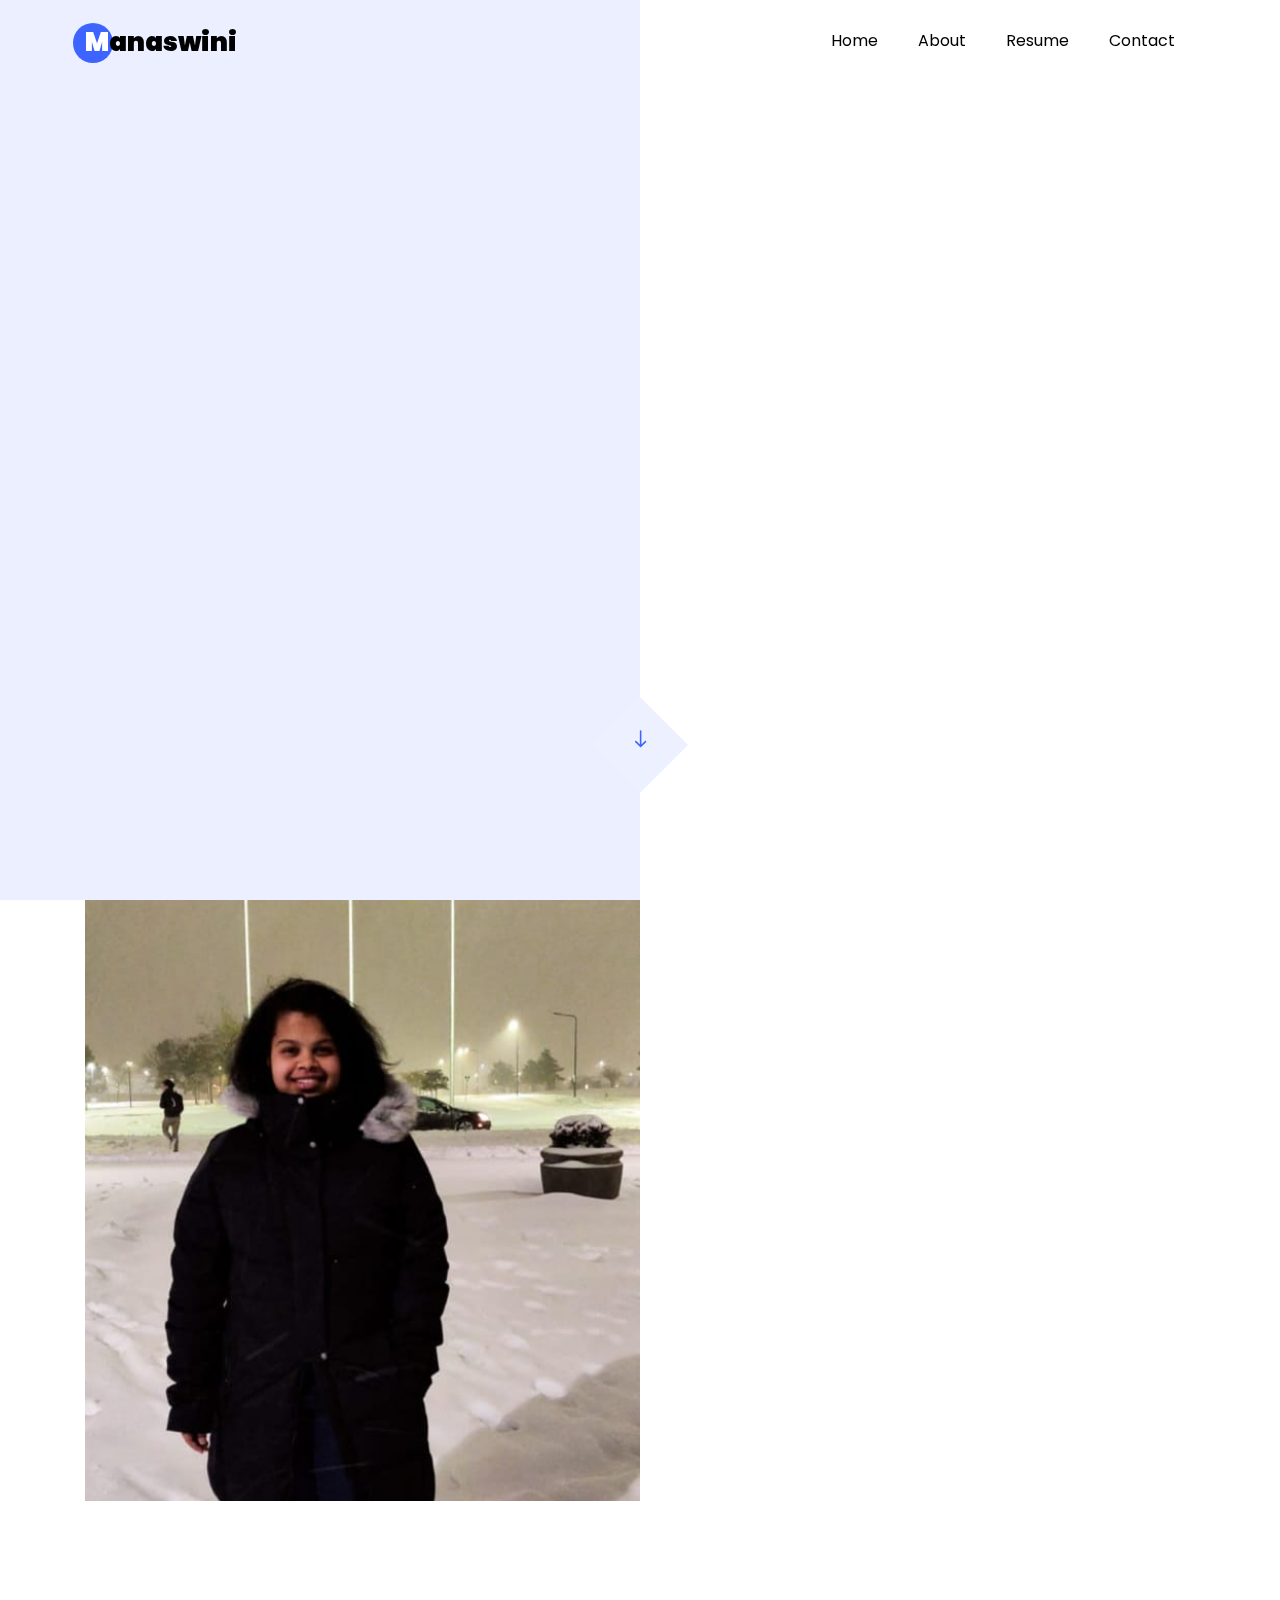
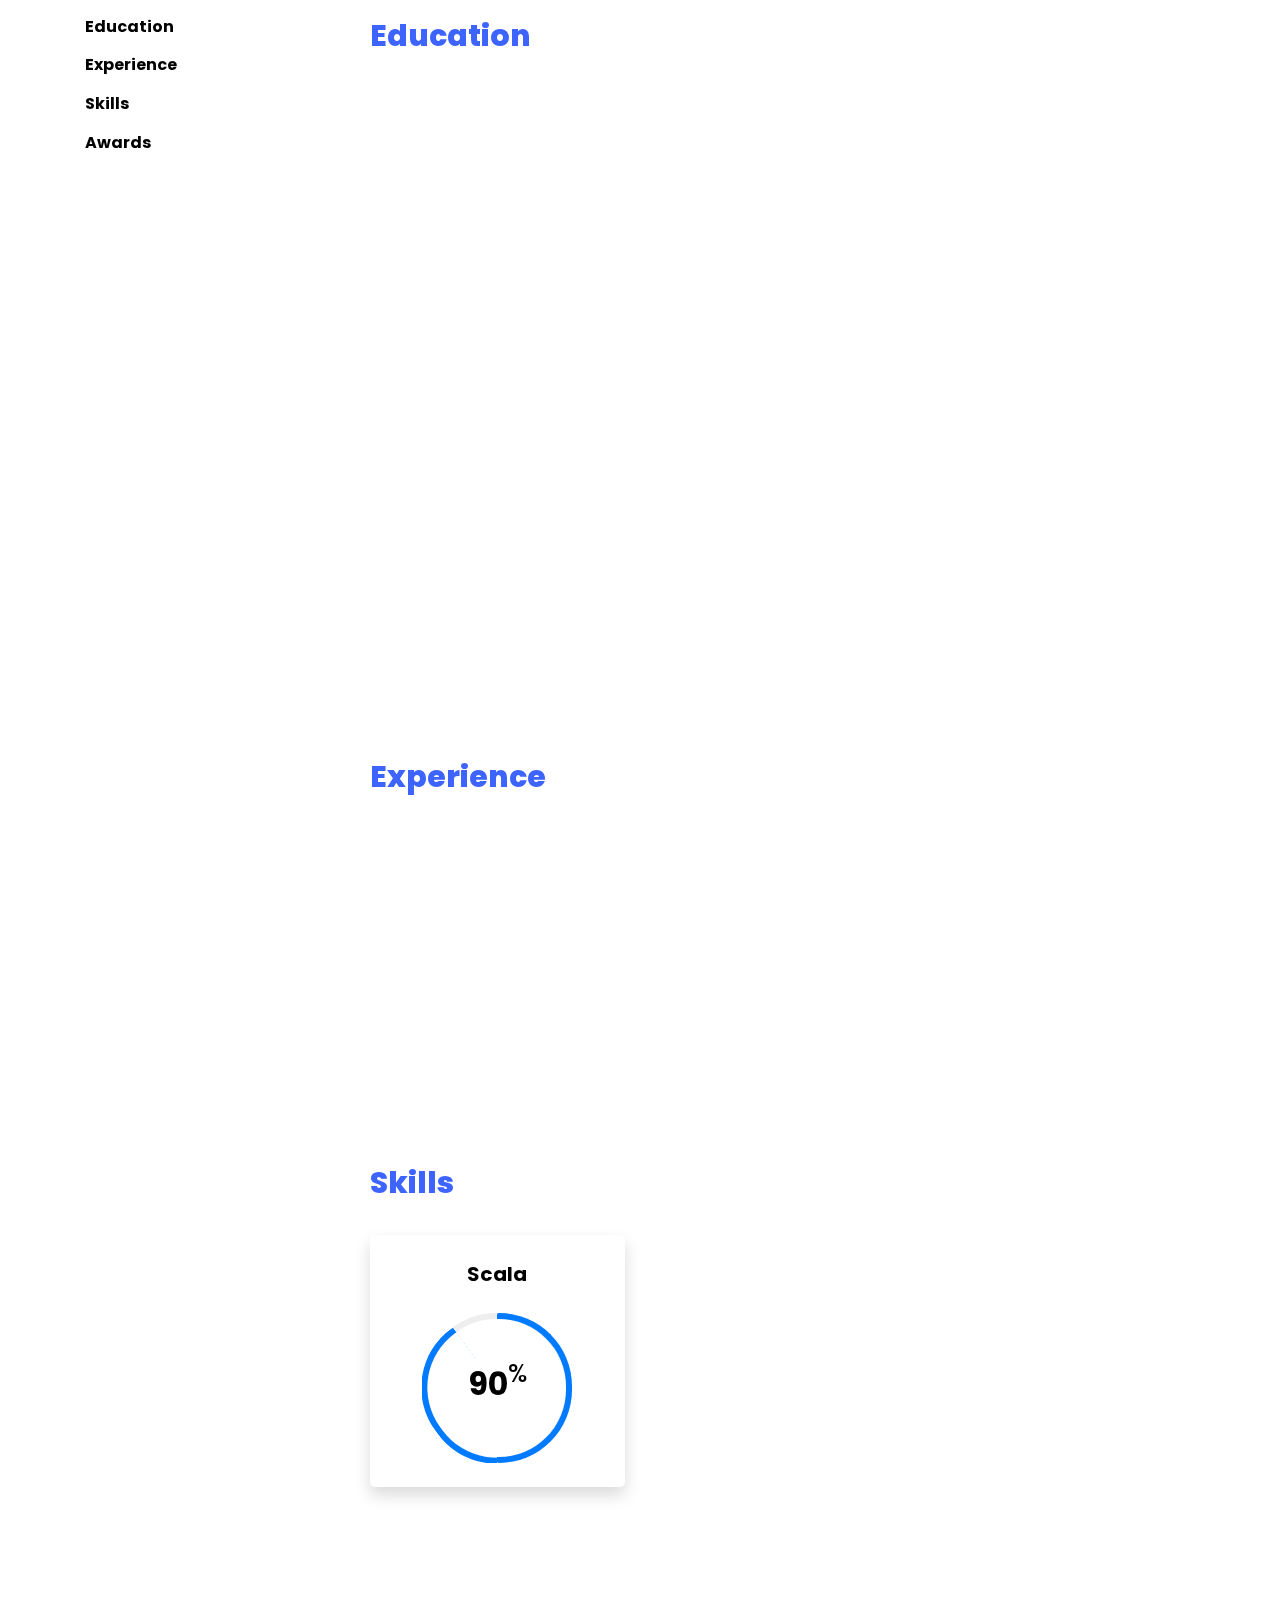
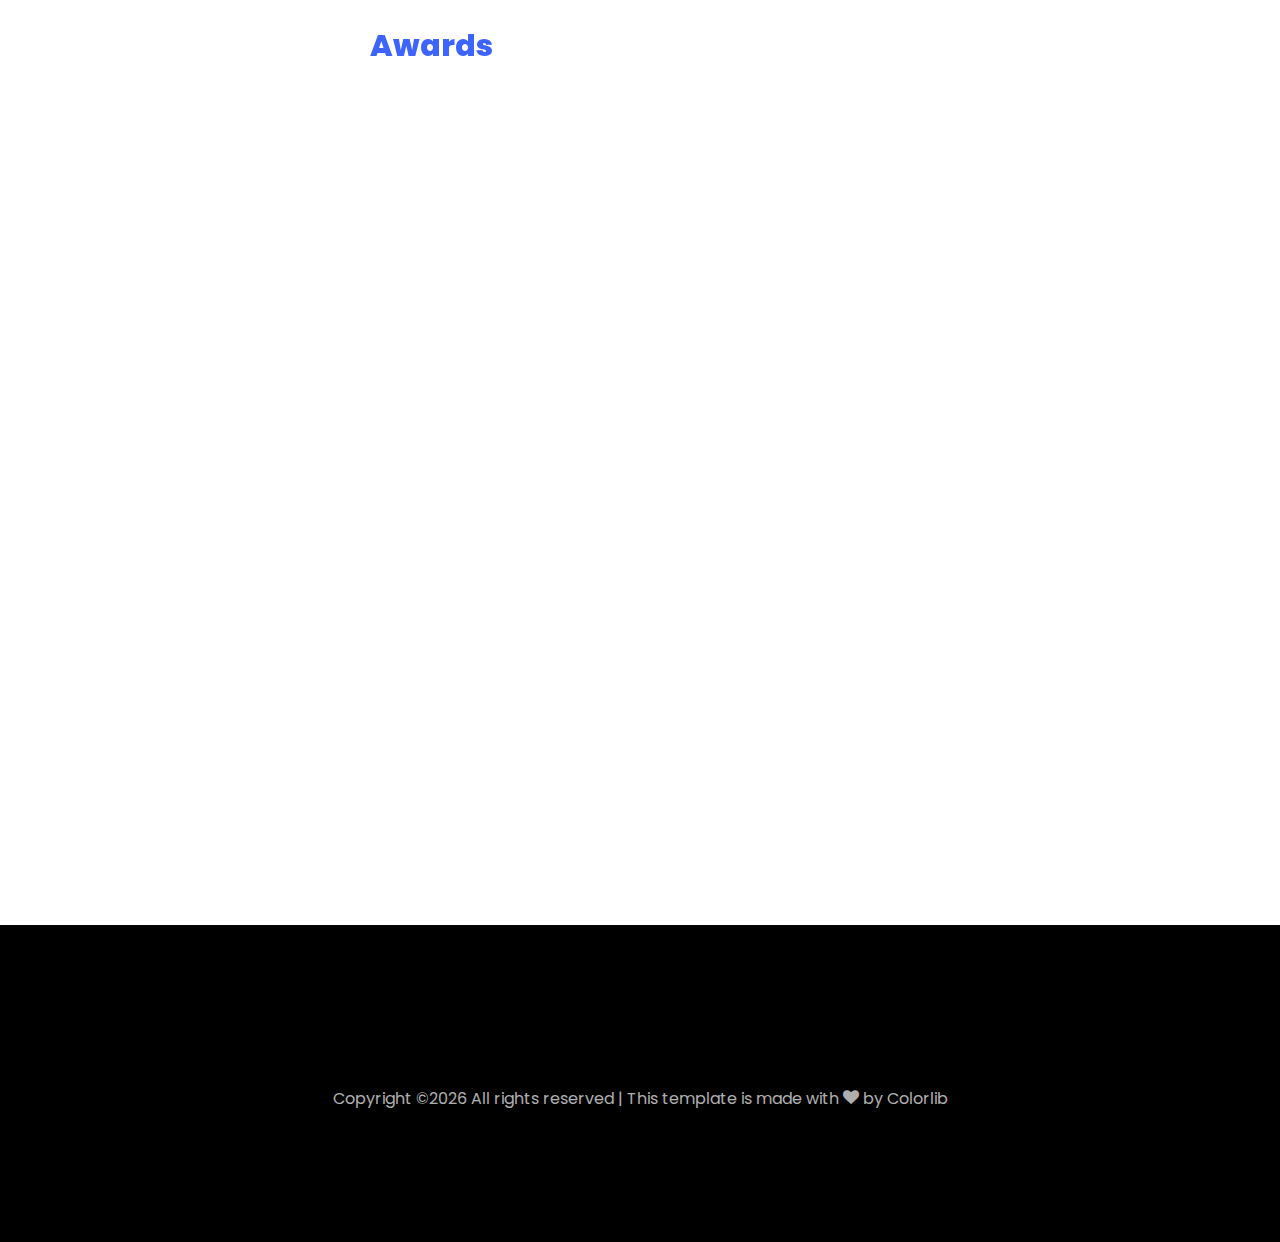
<file: index.html>
<!DOCTYPE html>
<html lang="en">
  <head>
    <title>Manaswini Burugupalli</title>
    <meta charset="utf-8">
    <meta name="viewport" content="width=device-width, initial-scale=1, shrink-to-fit=no">
    
    <link href="https://fonts.googleapis.com/css?family=Poppins:100,200,300,400,500,600,700,800,900" rel="stylesheet">

    <link rel="stylesheet" href="manaswini/css/open-iconic-bootstrap.min.css">
    <link rel="stylesheet" href="manaswini/css/animate.css">
    
    <link rel="stylesheet" href="manaswini/css/owl.carousel.min.css">
    <link rel="stylesheet" href="manaswini/css/owl.theme.default.min.css">
    <link rel="stylesheet" href="manaswini/css/magnific-popup.css">

    <link rel="stylesheet" href="manaswini/css/aos.css">

    <link rel="stylesheet" href="manaswini/css/ionicons.min.css">
    
    <link rel="stylesheet" href="manaswini/css/flaticon.css">
    <link rel="stylesheet" href="manaswini/css/icomoon.css">
    <link rel="stylesheet" href="manaswini/css/style.css">
  </head>
  <body data-spy="scroll" data-target=".site-navbar-target" data-offset="300">
	  
	  
    <nav class="navbar navbar-expand-lg navbar-dark ftco_navbar ftco-navbar-light site-navbar-target" id="ftco-navbar">
	    <div class="container">
	      <a class="navbar-brand" href="index.html"><span>M</span>anaswini</a>
	      <button class="navbar-toggler js-fh5co-nav-toggle fh5co-nav-toggle" type="button" data-toggle="collapse" data-target="#ftco-nav" aria-controls="ftco-nav" aria-expanded="false" aria-label="Toggle navigation">
	        <span class="oi oi-menu"></span> Menu
	      </button>

	      <div class="collapse navbar-collapse" id="ftco-nav">
	        <ul class="navbar-nav nav ml-auto">
	          <li class="nav-item"><a href="#home-section" class="nav-link"><span>Home</span></a></li>
	          <li class="nav-item"><a href="#about-section" class="nav-link"><span>About</span></a></li>
	          <li class="nav-item"><a href="#resume-section" class="nav-link"><span>Resume</span></a></li>
	          <!--<li class="nav-item"><a href="#services-section" class="nav-link"><span>Services</span></a></li>-->
	          <!--<li class="nav-item"><a href="#projects-section" class="nav-link"><span>Projects</span></a></li>-->
	          <!--<li class="nav-item"><a href="#blog-section" class="nav-link"><span>My Blog</span></a></li>-->
	          <li class="nav-item"><a href="#contact-section" class="nav-link"><span>Contact</span></a></li>
	        </ul>
	      </div>
	    </div>
	  </nav>
	  <section class="hero-wrap js-fullheight">
      <div class="overlay"></div>
      <div class="container">
        <div class="row no-gutters slider-text js-fullheight justify-content-center align-items-center">
          <div class="col-lg-8 col-md-6 ftco-animate d-flex align-items-center">
          	<div class="text text-center">
          		<span class="subheading">Hey! I am</span>
		  				<h1>Manaswini Burugupalli</h1>
			  				<h2>I'm a 
								  <span
								     class="txt-rotate"
								     data-period="2000"
								     data-rotate='[ "Software Engineer.", " Full Stack Developer.", "Student.", "Dancer."]'></span>
								</h2>
							</div>
            </div>
          </div>
        </div>
      </div>
      <div class="mouse">
				<a href="#" class="mouse-icon">
					<div class="mouse-wheel"><span class="ion-ios-arrow-round-down"></span></div>
				</a>
			</div>
    </section>

    <section class="ftco-about img ftco-section ftco-no-pt ftco-no-pb" id="about-section">
    	<div class="container">
    		<div class="row d-flex no-gutters">
    			<div class="col-md-6 col-lg-6 d-flex">
    				<div class="img-about img d-flex align-items-stretch">
    					<div class="overlay"></div>
	    				<div class="img d-flex align-self-stretch align-items-center" style="background-image:url(manaswini/images/mypic2.jpeg);">
	    				</div>
    				</div>
    			</div>
    			<div class="col-md-6 col-lg-6 pl-md-5 py-5">
    				<div class="row justify-content-start pb-3">
		          <div class="col-md-12 heading-section ftco-animate">
		          	<h1 class="big">About</h1>
		            <h2 class="mb-4">About Me</h2>
		            <p>I am an undergraduate student at University at Buffalo. Aspiring to be a software engineer. I love to code and dance. I write my emotions out and love to express myself through my writings. </p>
		            <ul class="about-info mt-4 px-md-0 px-2">
		            	<li class="d-flex"><span>Name:</span> <span>Manaswini Burugupalli</span></li>
		            	<li class="d-flex"><span>Address:</span> <span>Buffalo NY USA</span></li>
		            	<li class="d-flex"><span>Email:</span> <span>manaswin@buffalo.edu</span></li>
		            	<li class="d-flex"><span>Phone: </span> <span>+1-716-730-9398</span></li>
		            </ul>
		          </div>
		        </div>
	          <div class="counter-wrap ftco-animate d-flex mt-md-3">
              <div class="text">
              	<p class="mb-4">

                </p>
                <p><a href="#" class="btn btn-primary py-3 px-3">Download CV</a></p>
              </div>
	          </div>
	        </div>
        </div>
    	</div>
    </section>



    <section class="ftco-section ftco-no-pb goto-here" id="resume-section">
    	<div class="container">
    		<div class="row">
    			<div class="col-md-3">
				    <nav id="navi">
					    <ul>
					      <li><a href="#page-1">Education</a></li>
					      <li><a href="#page-2">Experience</a></li>
					      <li><a href="#page-3">Skills</a></li>
					      <li><a href="#page-4">Awards</a></li>
					    </ul>
					  </nav>
					</div>
					<div class="col-md-9">
					  <div id="page-1" class= "page one">
					  	<h2 class="heading">Education</h2>
					    <div class="resume-wrap d-flex ftco-animate">
					    	<div class="icon d-flex align-items-center justify-content-center">
					    		<span class="flaticon-ideas"></span>
					    	</div>
					    	<div class="text pl-3">
		    					<span class="date">2018-2022</span>
		    					<h2> Bachelor of Science in Computer Science</h2>
		    					<span class="position"> Suny at Buffalo</span>
		    					<p>I am currently pursuing Bachelors of Science in Computer Science at University at Buffalo.</p>
	    					</div>
	    				</div>
	    				<div class="resume-wrap d-flex ftco-animate">
	    					<div class="icon d-flex align-items-center justify-content-center">
					    		<span class="flaticon-ideas"></span>
					    	</div>
					    	<div class="text pl-3">
		    					<span class="date">2016-2018</span>
		    					<h2>GCE Advanced Level</h2>
		    					<span class="position">Dr.Pillai Global Academy</span>
		    					<p>I have completed GCE Advanced levels in Physics, Chemistry, Math, Computer Science and English. </p>
		    				</div>
	    				</div>
	    				<div class="resume-wrap d-flex ftco-animate">
	    					<div class="icon d-flex align-items-center justify-content-center">
					    		<span class="flaticon-ideas"></span>
					    	</div>
					    	<div class="text pl-3">
		    					<span class="date">2014-2016</span>
		    					<h2>International General Certificate of Secondary Education(IGCSE)</h2>
		    					<span class="position">Dr.Pillai Global Academy</span>
		    					<p> I have completed my IGCSE in Physics, Chemistry, Math, Additional Math, Computer Science, English and Hindi. </p>
		    				</div>
	    				</div>


					  <div id="page-2" class= "page two">
					  	<h2 class="heading">Experience</h2>
					    <div class="resume-wrap d-flex ftco-animate">
					    	<div class="icon d-flex align-items-center justify-content-center">
					    		<span class="flaticon-ideas"></span>
					    	</div>
					    	<div class="text pl-3">
		    					<span class="date">2020-current</span>
		    					<h2>Tech Squad Counter Consultant</h2>
		    					<span class="position">University at Buffalo</span>
		    					<p>•	Identified and resolved issues related to software, hardware<br>
									•	Diagnosed, troubleshooted, and performed intake on student-owned devices<br>
									•	Effectively communicated with students in order to resolve their computer related issues<br>
								</p>
		    				</div>
	    				</div>

					  </div>
					  <div id="page-3" class= "page three">
					  	<h2 class="heading">Skills</h2>
					  	<div class="row progress-circle mb-5">
					  		<div class="col-lg-4 mb-4">
						      <div class="bg-white rounded-lg shadow p-4">
						        <h2 class="h5 font-weight-bold text-center mb-4">Scala</h2>

						        <!-- Progress bar 1 -->
						        <div class="progress mx-auto" data-value='90'>
						          <span class="progress-left">
                        <span class="progress-bar border-primary"></span>
						          </span>
						          <span class="progress-right">
                        <span class="progress-bar border-primary"></span>
						          </span>
						          <div class="progress-value w-100 h-100 rounded-circle d-flex align-items-center justify-content-center">
						            <div class="h2 font-weight-bold">90<sup class="small">%</sup></div>
						          </div>
						        </div>

						      </div>
						    </div>
						</div>
					  </div>


					  	<!---->
					  <div id="page-4" class= "page four">
					    <h2 class="heading">Awards</h2>
					    <div class="resume-wrap d-flex ftco-animate">
					    	<div class="icon d-flex align-items-center justify-content-center">
					    		<span class="flaticon-ideas"></span>
					    	</div>
					    	<div class="text pl-3">
		    					<span class="date">Fall 2018</span>
		    					<h2>Dean's list</h2>
		    					<span class="position">University at Buffalo</span>
		    					<p>Deans list awarded in the term fall 2018.</p>
	    					</div>
	    				</div>
	    				<!--<div class="resume-wrap d-flex ftco-animate">-->
	    					<!--<div class="icon d-flex align-items-center justify-content-center">-->
					    		<!--<span class="flaticon-ideas"></span>-->
					    	<!--</div>-->
					    	<!--<div class="text pl-3">-->
		    					<!--<span class="date">2014-2015</span>-->
		    					<!--<h2>Top 5 LeaderShip Exellence Winner</h2>-->
		    					<!--<span class="position">Cambridge University</span>-->
		    					<!--<p>A small river named Duden flows by their place and supplies it with the necessary regelialia. It is a paradisematic country, in which roasted parts of sentences fly into your mouth.</p>-->
		    				<!--</div>-->
	    				<!--</div>-->
	    				<!--<div class="resume-wrap d-flex ftco-animate">-->
	    					<!--<div class="icon d-flex align-items-center justify-content-center">-->
					    		<!--<span class="flaticon-ideas"></span>-->
					    	<!--</div>-->
					    	<!--<div class="text pl-3">-->
		    					<!--<span class="date">2014-2015</span>-->
		    					<!--<h2>Top 4 Web Tester</h2>-->
		    					<!--<span class="position">Cambridge University</span>-->
		    					<!--<p>A small river named Duden flows by their place and supplies it with the necessary regelialia. It is a paradisematic country, in which roasted parts of sentences fly into your mouth.</p>-->
		    				<!--</div>-->
	    				<!--</div>-->
	    				<!--<div class="resume-wrap d-flex ftco-animate">-->
	    					<!--<div class="icon d-flex align-items-center justify-content-center">-->
					    		<!--<span class="flaticon-ideas"></span>-->
					    	<!--</div>-->
					    	<!--<div class="text pl-3">-->
		    					<!--<span class="date">2014-2015</span>-->
		    					<!--<h2>Art &amp; Creative Director</h2>-->
		    					<!--<span class="position">Cambridge University</span>-->
		    					<!--<p>A small river named Duden flows by their place and supplies it with the necessary regelialia. It is a paradisematic country, in which roasted parts of sentences fly into your mouth.</p>-->
		    				<!--</div>-->
	    				<!--</div>-->
					  </div>
					</div>
			  </div>
    	</div>
		</div>
    </section>

    <!--<section class="ftco-section" id="services-section">-->
    	<!--<div class="container-fluid px-md-5">-->
    		<!--<div class="row justify-content-center py-5 mt-5">-->
          <!--<div class="col-md-12 heading-section text-center ftco-animate">-->
          	<!--<h1 class="big big-2">Services</h1>-->
            <!--<h2 class="mb-4">Services</h2>-->
            <!--<p>Far far away, behind the word mountains, far from the countries Vokalia and Consonantia</p>-->
          <!--</div>-->
        <!--</div>-->
    		<!--<div class="row">-->
					<!--<div class="col-md-4 text-center d-flex ftco-animate">-->
						<!--<a href="#" class="services-1 shadow">-->
							<!--<span class="icon">-->
								<!--<i class="flaticon-analysis"></i>-->
							<!--</span>-->
							<!--<div class="desc">-->
								<!--<h3 class="mb-5">Web Design</h3>-->
								<!--<p>A small river named Duden flows by their place and supplies it with the necessary regelialia.</p>-->
							<!--</div>-->
						<!--</a>-->
					<!--</div>-->
					<!--<div class="col-md-4 text-center d-flex ftco-animate">-->
						<!--<a href="#" class="services-1 shadow">-->
							<!--<span class="icon">-->
								<!--<i class="flaticon-flasks"></i>-->
							<!--</span>-->
							<!--<div class="desc">-->
								<!--<h3 class="mb-5">Phtography</h3>-->
								<!--<p>A small river named Duden flows by their place and supplies it with the necessary regelialia.</p>-->
							<!--</div>-->
						<!--</a>-->
					<!--</div>-->
					<!--<div class="col-md-4 text-center d-flex ftco-animate">-->
						<!--<a href="#" class="services-1 shadow">-->
							<!--<span class="icon">-->
								<!--<i class="flaticon-ideas"></i>-->
							<!--</span>-->
							<!--<div class="desc">-->
								<!--<h3 class="mb-5">Web Developer</h3>-->
								<!--<p>A small river named Duden flows by their place and supplies it with the necessary regelialia.</p>-->
							<!--</div>-->
						<!--</a>-->
					<!--</div>-->

					<!--<div class="col-md-4 text-center d-flex ftco-animate">-->
						<!--<a href="#" class="services-1 shadow">-->
							<!--<span class="icon">-->
								<!--<i class="flaticon-innovation"></i>-->
							<!--</span>-->
							<!--<div class="desc">-->
								<!--<h3 class="mb-5">App Developing</h3>-->
								<!--<p>A small river named Duden flows by their place and supplies it with the necessary regelialia.</p>-->
							<!--</div>-->
						<!--</a>-->
					<!--</div>-->
					<!--<div class="col-md-4 text-center d-flex ftco-animate">-->
						<!--<a href="#" class="services-1 shadow">-->
							<!--<span class="icon">-->
								<!--<i class="flaticon-ux-design"></i>-->
							<!--</span>-->
							<!--<div class="desc">-->
								<!--<h3 class="mb-5">Branding</h3>-->
								<!--<p>A small river named Duden flows by their place and supplies it with the necessary regelialia.</p>-->
							<!--</div>-->
						<!--</a>-->
					<!--</div>-->
					<!--<div class="col-md-4 text-center d-flex ftco-animate">-->
						<!--<a href="#" class="services-1 shadow">-->
							<!--<span class="icon">-->
								<!--<i class="flaticon-idea"></i>-->
							<!--</span>-->
							<!--<div class="desc">-->
								<!--<h3 class="mb-5">Product Strategy</h3>-->
								<!--<p>A small river named Duden flows by their place and supplies it with the necessary regelialia.</p>-->
							<!--</div>-->
						<!--</a>-->
					<!--</div>-->
				<!--</div>-->
    	<!--</div>-->
    <!--</section>-->
 

    <!--<section class="ftco-section ftco-project" id="projects-section">-->
    	<!--<div class="container-fluid px-md-0">-->
    		<!--<div class="row no-gutters justify-content-center pb-5">-->
          <!--<div class="col-md-12 heading-section text-center ftco-animate">-->
          	<!--<h1 class="big big-2">Projects</h1>-->
            <!--<h2 class="mb-4">My Projects</h2>-->
            <!--<p>Curation of my projects.</p>-->
          <!--</div>-->
        <!--</div>-->
    		<!--<div class="row no-gutters">-->
    			<!--<div class="col-md-4">-->
    				<!--<div class="project img ftco-animate d-flex justify-content-center align-items-center" style="background-image: url(images/work-1.jpg);">-->
    					<!--<div class="overlay"></div>-->
	    				<!--<div class="text text-center p-4">-->
	    					<!--<h3><a href="#">Branding &amp; Illustration Design</a></h3>-->
	    					<!--<span>Web Design</span>-->
	    				<!--</div>-->
    				<!--</div>-->
  				<!--</div>-->
  				<!--<div class="col-md-4">-->
    				<!--<div class="project img ftco-animate d-flex justify-content-center align-items-center" style="background-image: url(images/work-2.jpg);">-->
    					<!--<div class="overlay"></div>-->
	    				<!--<div class="text text-center p-4">-->
	    					<!--<h3><a href="#">Branding &amp; Illustration Design</a></h3>-->
	    					<!--<span>Web Design</span>-->
	    				<!--</div>-->
    				<!--</div>-->
  				<!--</div>-->

    			<!--<div class="col-md-4">-->
    				<!--<div class="project img ftco-animate d-flex justify-content-center align-items-center" style="background-image: url(images/work-3.jpg);">-->
    					<!--<div class="overlay"></div>-->
	    				<!--<div class="text text-center p-4">-->
	    					<!--<h3><a href="#">Branding &amp; Illustration Design</a></h3>-->
	    					<!--<span>Web Design</span>-->
	    				<!--</div>-->
    				<!--</div>-->
    			<!--</div>-->
    			<!--<div class="col-md-4">-->
    				<!--<div class="project img ftco-animate d-flex justify-content-center align-items-center" style="background-image: url(images/work-4.jpg);">-->
    					<!--<div class="overlay"></div>-->
	    				<!--<div class="text text-center p-4">-->
	    					<!--<h3><a href="#">Branding &amp; Illustration Design</a></h3>-->
	    					<!--<span>Web Design</span>-->
	    				<!--</div>-->
    				<!--</div>-->
    			<!--</div>-->
    			<!--<div class="col-md-4">-->
    				<!--<div class="project img ftco-animate d-flex justify-content-center align-items-center" style="background-image: url(images/work-5.jpg);">-->
    					<!--<div class="overlay"></div>-->
	    				<!--<div class="text text-center p-4">-->
	    					<!--<h3><a href="#">Branding &amp; Illustration Design</a></h3>-->
	    					<!--<span>Web Design</span>-->
	    				<!--</div>-->
    				<!--</div>-->
    			<!--</div>-->
    			<!--<div class="col-md-4">-->
    				<!--<div class="project img ftco-animate d-flex justify-content-center align-items-center" style="background-image: url(images/work-6.jpg);">-->
    					<!--<div class="overlay"></div>-->
	    				<!--<div class="text text-center p-4">-->
	    					<!--<h3><a href="#">Branding &amp; Illustration Design</a></h3>-->
	    					<!--<span>Web Design</span>-->
	    				<!--</div>-->
    				<!--</div>-->
    			<!--</div>-->
    		<!--</div>-->
    	<!--</div>-->
    <!--</section>-->

    <!--<section class="ftco-section ftco-no-pt ftco-no-pb ftco-counter img" id="section-counter">-->
    	<!--<div class="container-fluid px-md-5">-->
				<!--<div class="row d-md-flex align-items-center">-->
          <!--<div class="col-md d-flex justify-content-center counter-wrap ftco-animate">-->
            <!--<div class="block-18 shadow">-->
              <!--<div class="text">-->
                <!--<strong class="number" data-number="100">0</strong>-->
                <!--<span>Awards</span>-->
              <!--</div>-->
            <!--</div>-->
          <!--</div>-->
          <!--<div class="col-md d-flex justify-content-center counter-wrap ftco-animate">-->
            <!--<div class="block-18 shadow">-->
              <!--<div class="text">-->
                <!--<strong class="number" data-number="1200">0</strong>-->
                <!--<span>Complete Projects</span>-->
              <!--</div>-->
            <!--</div>-->
          <!--</div>-->
          <!--<div class="col-md d-flex justify-content-center counter-wrap ftco-animate">-->
            <!--<div class="block-18 shadow">-->
              <!--<div class="text">-->
                <!--<strong class="number" data-number="1200">0</strong>-->
                <!--<span>Happy Customers</span>-->
              <!--</div>-->
            <!--</div>-->
          <!--</div>-->
          <!--<div class="col-md d-flex justify-content-center counter-wrap ftco-animate">-->
            <!--<div class="block-18 shadow">-->
              <!--<div class="text">-->
                <!--<strong class="number" data-number="500">0</strong>-->
                <!--<span>Cups of coffee</span>-->
              <!--</div>-->
            <!--</div>-->
          <!--</div>-->
        <!--</div>-->
      <!--</div>-->
    <!--</section>-->


    <!--<section class="ftco-section" id="blog-section">-->
      <!--<div class="container">-->
        <!--<div class="row justify-content-center mb-5 pb-5">-->
          <!--<div class="col-md-7 heading-section text-center ftco-animate">-->
            <!--<h1 class="big big-2">Blog</h1>-->
            <!--<h2 class="mb-4">Our Blog</h2>-->
            <!--<p>Far far away, behind the word mountains, far from the countries Vokalia and Consonantia</p>-->
          <!--</div>-->
        <!--</div>-->
        <!--<div class="row d-flex">-->
          <!--<div class="col-md-4 d-flex ftco-animate">-->
          	<!--<div class="blog-entry justify-content-end">-->
              <!--<a href="single.html" class="block-20" style="background-image: url('images/image_1.jpg');">-->
              <!--</a>-->
              <!--<div class="text mt-3 float-right d-block">-->
                <!--<h3 class="heading"><a href="single.html">Why Lead Generation is Key for Business Growth</a></h3>-->
                <!--<div class="d-flex align-items-center mb-3 meta">-->
	                <!--<p class="mb-0">-->
	                	<!--<span class="mr-2">Sept. 12, 2019</span>-->
	                	<!--<a href="#" class="mr-2">Admin</a>-->
	                	<!--<a href="#" class="meta-chat"><span class="icon-chat"></span> 3</a>-->
	                <!--</p>-->
                <!--</div>-->
                <!--<p>A small river named Duden flows by their place and supplies it with the necessary regelialia.</p>-->
              <!--</div>-->
            <!--</div>-->
          <!--</div>-->
          <!--<div class="col-md-4 d-flex ftco-animate">-->
          	<!--<div class="blog-entry justify-content-end">-->
              <!--<a href="single.html" class="block-20" style="background-image: url('images/image_2.jpg');">-->
              <!--</a>-->
              <!--<div class="text mt-3 float-right d-block">-->
                <!--<h3 class="heading"><a href="single.html">Why Lead Generation is Key for Business Growth</a></h3>-->
                <!--<div class="d-flex align-items-center mb-3 meta">-->
	                <!--<p class="mb-0">-->
	                	<!--<span class="mr-2">Sept. 12, 2019</span>-->
	                	<!--<a href="#" class="mr-2">Admin</a>-->
	                	<!--<a href="#" class="meta-chat"><span class="icon-chat"></span> 3</a>-->
	                <!--</p>-->
                <!--</div>-->
                <!--<p>A small river named Duden flows by their place and supplies it with the necessary regelialia.</p>-->
              <!--</div>-->
            <!--</div>-->
          <!--</div>-->
          <!--<div class="col-md-4 d-flex ftco-animate">-->
          	<!--<div class="blog-entry">-->
              <!--<a href="single.html" class="block-20" style="background-image: url('images/image_3.jpg');">-->
              <!--</a>-->
              <!--<div class="text mt-3 float-right d-block">-->
                <!--<h3 class="heading"><a href="single.html">Why Lead Generation is Key for Business Growth</a></h3>-->
                <!--<div class="d-flex align-items-center mb-3 meta">-->
	                <!--<p class="mb-0">-->
	                	<!--<span class="mr-2">Sept. 12, 2019</span>-->
	                	<!--<a href="#" class="mr-2">Admin</a>-->
	                	<!--<a href="#" class="meta-chat"><span class="icon-chat"></span> 3</a>-->
	                <!--</p>-->
                <!--</div>-->
                <!--<p>A small river named Duden flows by their place and supplies it with the necessary regelialia.</p>-->
              <!--</div>-->
            <!--</div>-->
          <!--</div>-->
        <!--</div>-->
      <!--</div>-->
    <!--</section>-->



    <section class="ftco-section contact-section ftco-no-pb" id="contact-section">
      <div class="container">
      	<div class="row justify-content-center mb-5 pb-3">
          <div class="col-md-7 heading-section text-center ftco-animate">
            <h1 class="big big-2">Contact</h1>
            <h2 class="mb-4">Contact Me</h2>
            <p>Please feel free to connect with me in any of the following social media.</p>
          </div>
        </div>

        <div class="row d-flex contact-info mb-5">
          <div class="col-md-6 col-lg-3 d-flex ftco-animate">
          	<div class="align-self-stretch box text-center p-4 shadow">
				<img src="manaswini/images/GitHub_Logo.png" width="110" height="70" alt="Computer Hope">
          		<!--<div class="icon d-flex align-items-center justify-content-center">-->
          			<!--<span class="icon-map-signs"></span>-->

          		<!--</div>-->
          		<div>
	          		<h3 class="mb-4"></h3>
					<p><a href="https://github.com/manaswini0">manaswini0</a></p>
		          </div>
	          </div>
          </div>
          <div class="col-md-6 col-lg-3 d-flex ftco-animate">
          	<div class="align-self-stretch box text-center p-4 shadow">
          		<!--<div class="icon d-flex align-items-center justify-content-center">-->
          			<!--&lt;!&ndash;<span class="icon-phone2"></span>&ndash;&gt;-->
          		<!--</div>-->
          		<div>
					<img src="manaswini/images/linkdin.png" width="70" height="70" alt="Computer Hope">
	          		<h3 class="mb-4"></h3>
					<p><a href="https://www.linkedin.com/in/manaswini-burugupalli-51a9b4176">Manaswini B</a></p>
	            </div>
	          </div>
          </div>
          <!--<div class="col-md-6 col-lg-3 d-flex ftco-animate">-->
          	<!--<div class="align-self-stretch box text-center p-4 shadow">-->

          		<!--<div class="icon d-flex align-items-center justify-content-center">-->
          			<!--<span class="icon-paper-plane"></span>-->
          		<!--</div>-->
          		<!--<div>-->
	          		<!--<h3 class="mb-4">Email Address</h3>-->
		            <!--<p><a href="mailto:info@yoursite.com">info@yoursite.com</a></p>-->
		          <!--</div>-->
	          <!--</div>-->
          <!--</div>-->
          <!--<div class="col-md-6 col-lg-3 d-flex ftco-animate">-->
          	<!--<div class="align-self-stretch box text-center p-4 shadow">-->
          		<!--<div class="icon d-flex align-items-center justify-content-center">-->
          			<!--<span class="icon-globe"></span>-->
          		<!--</div>-->
          		<!--<div>-->
	          		<!--<h3 class="mb-4">Website</h3>-->
		            <!--<p><a href="#">yoursite.com</a></p>-->
	            <!--</div>-->
	          <!--</div>-->
          <!--</div>-->

		</div>
		</div>



        <!--<div class="row no-gutters block-9">-->
          <!--<div class="col-md-6 order-md-last d-flex">-->
            <!--<form action="#" class="bg-light p-4 p-md-5 contact-form">-->
              <!--<div class="form-group">-->
                <!--<input type="text" class="form-control" placeholder="Your Name">-->
              <!--</div>-->
              <!--<div class="form-group">-->
                <!--<input type="text" class="form-control" placeholder="Your Email">-->
              <!--</div>-->
              <!--<div class="form-group">-->
                <!--<input type="text" class="form-control" placeholder="Subject">-->
              <!--</div>-->
              <!--<div class="form-group">-->
                <!--<textarea name="" id="" cols="30" rows="7" class="form-control" placeholder="Message"></textarea>-->
              <!--</div>-->
              <!--<div class="form-group">-->
                <!--<input type="submit" value="Send Message" class="btn btn-primary py-3 px-5">-->
              <!--</div>-->
            <!--</form>-->
          <!---->
          <!--</div>-->

          <!--<div class="col-md-6 d-flex">-->
          	<!--<div class="img" style="background-image: url(images/about.jpg);"></div>-->
          <!--</div>-->
        <!--</div>-->
      <!--</div>-->
    <!--</section>-->
		<!---->

    <footer class="ftco-footer ftco-section">
      <div class="container">
        <div class="row mb-5">
          <!--<div class="col-md">-->
            <!--<div class="ftco-footer-widget mb-4">-->
              <!--<h2 class="ftco-heading-2">About</h2>-->
              <!--<p>Far far away, behind the word mountains, far from the countries Vokalia and Consonantia, there live the blind texts.</p>-->
              <!--<ul class="ftco-footer-social list-unstyled float-md-left float-lft mt-5">-->
                <!--<li class="ftco-animate"><a href="#"><span class="icon-twitter"></span></a></li>-->
                <!--<li class="ftco-animate"><a href="#"><span class="icon-facebook"></span></a></li>-->
                <!--<li class="ftco-animate"><a href="#"><span class="icon-instagram"></span></a></li>-->
              <!--</ul>-->
            <!--</div>-->
          <!--</div>-->
          <!--<div class="col-md">-->
            <!--<div class="ftco-footer-widget mb-4 ml-md-4">-->
              <!--<h2 class="ftco-heading-2">Links</h2>-->
              <!--<ul class="list-unstyled">-->
                <!--<li><a href="#"><span class="icon-long-arrow-right mr-2"></span>Home</a></li>-->
                <!--<li><a href="#"><span class="icon-long-arrow-right mr-2"></span>About</a></li>-->
                <!--<li><a href="#"><span class="icon-long-arrow-right mr-2"></span>Services</a></li>-->
                <!--<li><a href="#"><span class="icon-long-arrow-right mr-2"></span>Projects</a></li>-->
                <!--<li><a href="#"><span class="icon-long-arrow-right mr-2"></span>Contact</a></li>-->
              <!--</ul>-->
            <!--</div>-->
          <!--</div>-->
          <!--<div class="col-md">-->
             <!--<div class="ftco-footer-widget mb-4">-->
              <!--<h2 class="ftco-heading-2">Services</h2>-->
              <!--<ul class="list-unstyled">-->
                <!--<li><a href="#"><span class="icon-long-arrow-right mr-2"></span>Web Design</a></li>-->
                <!--<li><a href="#"><span class="icon-long-arrow-right mr-2"></span>Web Development</a></li>-->
                <!--<li><a href="#"><span class="icon-long-arrow-right mr-2"></span>Business Strategy</a></li>-->
                <!--<li><a href="#"><span class="icon-long-arrow-right mr-2"></span>Data Analysis</a></li>-->
                <!--<li><a href="#"><span class="icon-long-arrow-right mr-2"></span>Graphic Design</a></li>-->
              <!--</ul>-->
            <!--</div>-->
          <!--</div>-->
          <!--<div class="col-md">-->
            <!--<div class="ftco-footer-widget mb-4">-->
            	<!--<h2 class="ftco-heading-2">Have a Questions?</h2>-->
            	<!--<div class="block-23 mb-3">-->
	              <!--<ul>-->
	                <!--<li><span class="icon icon-map-marker"></span><span class="text">203 Fake St. Mountain View, San Francisco, California, USA</span></li>-->
	                <!--<li><a href="#"><span class="icon icon-phone"></span><span class="text">+2 392 3929 210</span></a></li>-->
	                <!--<li><a href="#"><span class="icon icon-envelope"></span><span class="text">info@yourdomain.com</span></a></li>-->
	              <!--</ul>-->
	            <!--</div>-->
            <!--</div>-->
          </div>
        </div>
        <div class="row">
          <div class="col-md-12 text-center">

            <p><!-- Link back to Colorlib can't be removed. Template is licensed under CC BY 3.0. -->
  Copyright &copy;<script>document.write(new Date().getFullYear());</script> All rights reserved | This template is made with <i class="icon-heart color-danger" aria-hidden="true"></i> by <a href="https://colorlib.com" target="_blank">Colorlib</a>
  <!-- Link back to Colorlib can't be removed. Template is licensed under CC BY 3.0. --></p>
          </div>
        </div>
      </div>
    </footer>
    
  

  <!-- loader -->
  <div id="ftco-loader" class="show fullscreen"><svg class="circular" width="48px" height="48px"><circle class="path-bg" cx="24" cy="24" r="22" fill="none" stroke-width="4" stroke="#eeeeee"/><circle class="path" cx="24" cy="24" r="22" fill="none" stroke-width="4" stroke-miterlimit="10" stroke="#F96D00"/></svg></div>


  <script src="manaswini/js/jquery.min.js"></script>
  <script src="manaswini/js/jquery-migrate-3.0.1.min.js"></script>
  <script src="manaswini/js/popper.min.js"></script>
  <script src="manaswini/js/bootstrap.min.js"></script>
  <script src="manaswini/js/jquery.easing.1.3.js"></script>
  <script src="manaswini/js/jquery.waypoints.min.js"></script>
  <script src="manaswini/js/jquery.stellar.min.js"></script>
  <script src="manaswini/js/owl.carousel.min.js"></script>
  <script src="manaswini/js/jquery.magnific-popup.min.js"></script>
  <script src="manaswini/js/aos.js"></script>
  <script src="manaswini/js/jquery.animateNumber.min.js"></script>
  <script src="manaswini/js/scrollax.min.js"></script>
  
  <script src="manaswini/js/main.js"></script>
    
  </body>
</html>
</file>
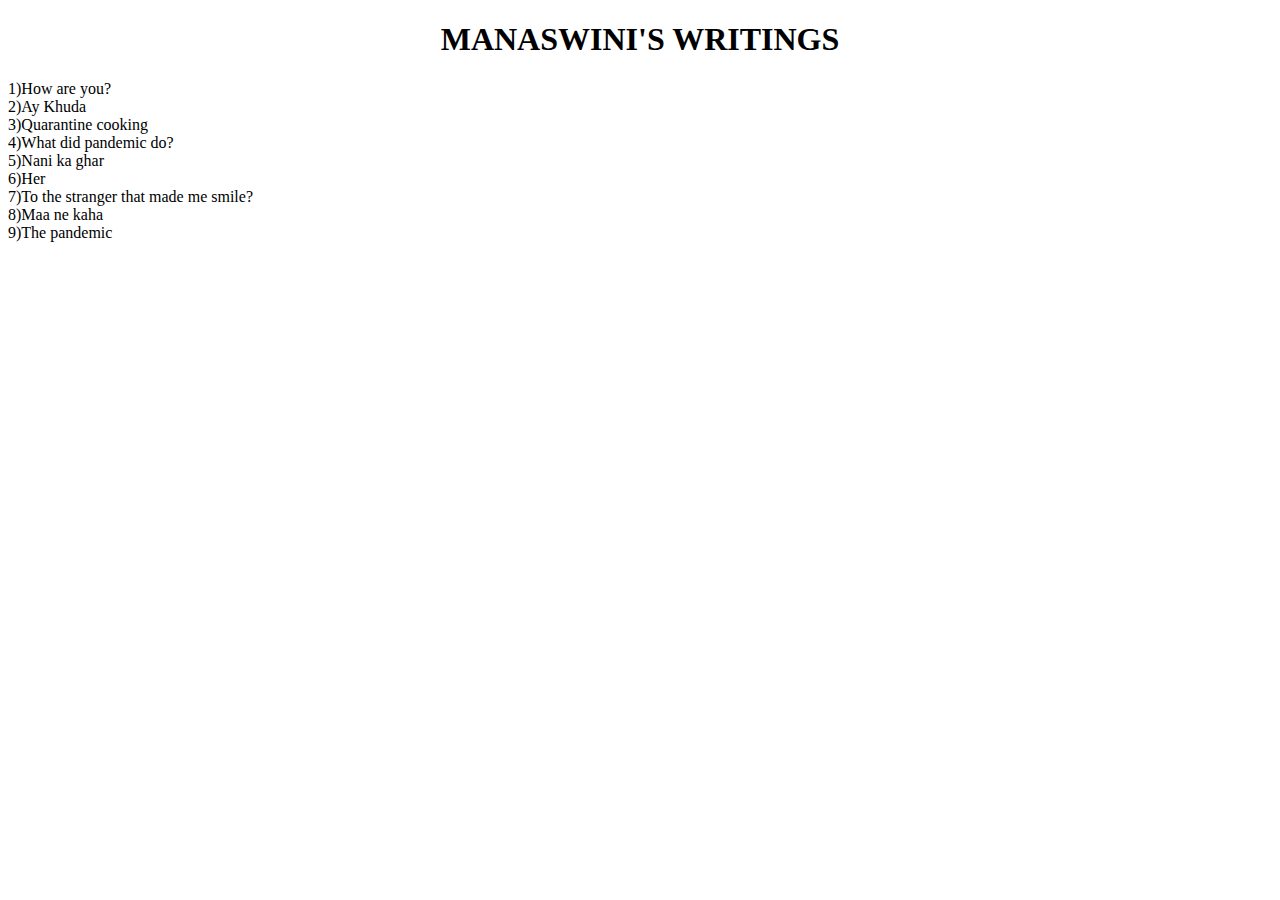
<file: old/writings.html>
<!DOCTYPE html>
<html lang="en">
<head>
    <meta charset="UTF-8">
    <title>Writings</title>
</head>
<style>
h1{
    font-family: American Typewriter;

}
</style>

<body>

<h1>
    <center>
    MANASWINI'S WRITINGS
    </center>
</h1>

1)How are you?<br>
2)Ay Khuda<br>
3)Quarantine cooking<br>
4)What did pandemic do?<br>
5)Nani ka ghar<br>
6)Her<br>
7)To the stranger that made me smile?<br>
8)Maa ne kaha<br>
9)The pandemic<br>


</body>
</html>
</file>
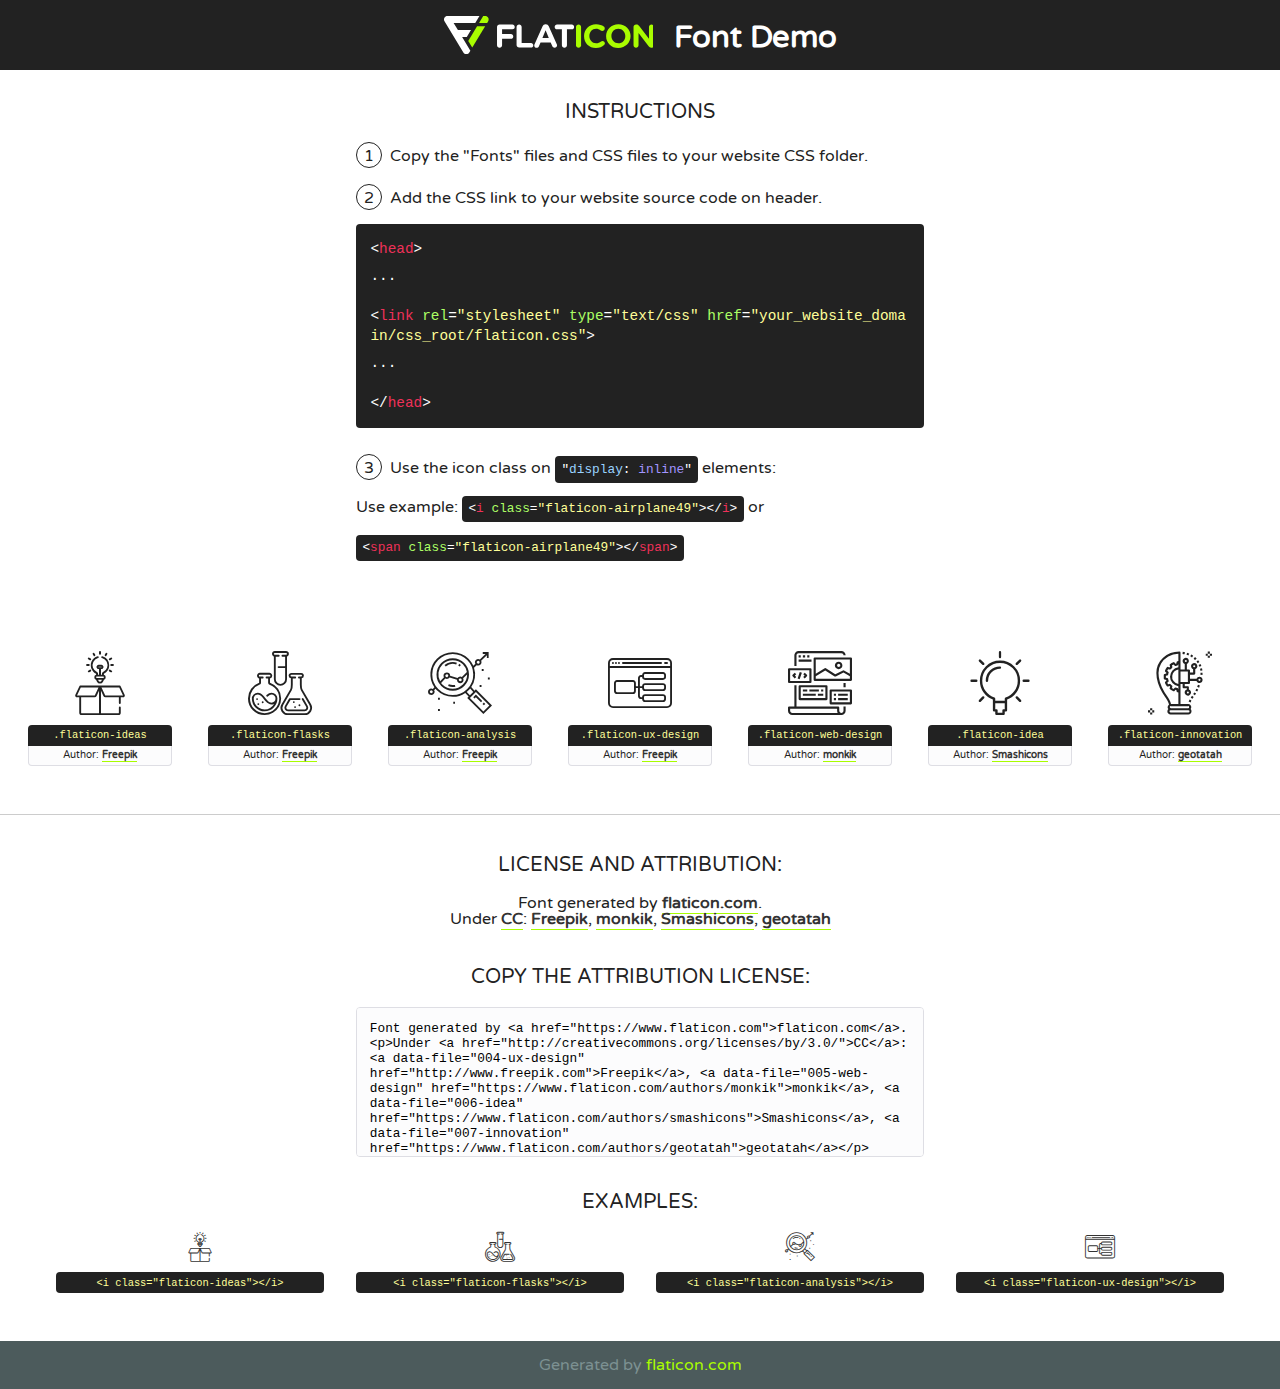
<file: manaswini/fonts/flaticon/font/flaticon.html>
<!DOCTYPE html>
<!--
  Flaticon icon font: Flaticon
  Creation date: 20/03/2019 02:18
-->
<html>
<!DOCTYPE html>
<html>

<head>
    <title>Flaticon WebFont</title>
    <link href="http://fonts.googleapis.com/css?family=Varela+Round" rel="stylesheet" type="text/css" />
    <link rel="stylesheet" type="text/css" href="flaticon.css">
    <meta charset="UTF-8">
    <style>
    html, body, div, span, applet, object, iframe,
    h1, h2, h3, h4, h5, h6, p, blockquote, pre,
    a, abbr, acronym, address, big, cite, code,
    del, dfn, em, img, ins, kbd, q, s, samp,
    small, strike, strong, sub, sup, tt, var,
    b, u, i, center,
    dl, dt, dd, ol, ul, li,
    fieldset, form, label, legend,
    table, caption, tbody, tfoot, thead, tr, th, td,
    article, aside, canvas, details, embed, 
    figure, figcaption, footer, header, hgroup, 
    menu, nav, output, ruby, section, summary,
    time, mark, audio, video {
        margin: 0;
        padding: 0;
        border: 0;
        font-size: 100%;
        font: inherit;
        vertical-align: baseline;
    }
    /* HTML5 display-role reset for older browsers */
    article, aside, details, figcaption, figure, 
    footer, header, hgroup, menu, nav, section {
        display: block;
    }
    body {
        line-height: 1;
    }
    ol, ul {
        list-style: none;
    }
    blockquote, q {
        quotes: none;
    }
    blockquote:before, blockquote:after,
    q:before, q:after {
        content: '';
        content: none;
    }
    table {
        border-collapse: collapse;
        border-spacing: 0;
    }
    body {
        font-family: 'Varela Round', Helvetica, Arial, sans-serif;
        font-size: 16px;
        color: #222;
    }
    a {
        color: #333;
        border-bottom: 1px solid #a9fd00;
        font-weight: bold;
        text-decoration: none;
    }
    * {
        -moz-box-sizing: border-box;
        -webkit-box-sizing: border-box;
        box-sizing: border-box;
        margin: 0;
        padding: 0;
    }
    [class^="flaticon-"]:before, [class*=" flaticon-"]:before, [class^="flaticon-"]:after, [class*=" flaticon-"]:after {
        font-family: Flaticon;
        font-size: 30px;
        font-style: normal;
        margin-left: 20px;
        color: #333;
    }
    .wrapper {
        max-width: 600px;
        margin: auto;
        padding: 0 1em;
    }
    .title {
        font-size: 1.25em;
        text-align: center;
        margin-bottom: 1em;
        text-transform: uppercase;
    }
    header {
        text-align: center;
        background-color: #222;
        color: #fff;
        padding: 1em;
    }
    header .logo {
        width: 210px;
        height: 38px;
        display: inline-block;
        vertical-align: middle;
        margin-right: 1em;
        border: none;
    }
    header strong {
        font-size: 1.95em;
        font-weight: bold;
        vertical-align: middle;
        margin-top: 5px;
        display: inline-block;
    }
    .demo {
        margin: 2em auto;
        line-height: 1.25em;
    }
    .demo ul li {
        margin-bottom: 1em;
    }
    .demo ul li .num {
        color: #222;
        border-radius: 20px;
        display: inline-block;
        width: 26px;
        padding: 3px;
        height: 26px;
        text-align: center;
        margin-right: 0.5em;
        border: 1px solid #222;
    }
    .demo ul li code {
        background-color: #222;
        border-radius: 4px;
        padding: 0.25em 0.5em;
        display: inline-block;
        color: #fff;
        font-family: Consolas,Monaco,Lucida Console,Liberation Mono,DejaVu Sans Mono,Bitstream Vera Sans Mono,Courier New, monospace;
        font-weight: lighter;
        margin-top: 1em;
        font-size: 0.8em;
        word-break: break-all;
    }
    .demo ul li code.big {
        padding: 1em;
        font-size: 0.9em;
    }
    .demo ul li code .red {
        color: #EF3159;
    }
    .demo ul li code .green {
        color: #ACFF65;
    }
    .demo ul li code .yellow {
        color: #FFFF99;
    }
    .demo ul li code .blue {
        color: #99D3FF;
    }
    .demo ul li code .purple {
        color: #A295FF;
    }
    .demo ul li code .dots {
        margin-top: 0.5em;
        display: block;
    }
    #glyphs {
        border-bottom: 1px solid #ccc;
        padding: 2em 0;
        text-align: center;
    }
    .glyph {
        display: inline-block;
        width: 9em;
        margin: 1em;
        text-align: center;
        vertical-align: top;
        background: #FFF;
    }
    .glyph .glyph-icon {
        padding: 10px;
        display: block;
        font-family:"Flaticon";
        font-size: 64px;
        line-height: 1;
    }
    .glyph .glyph-icon:before {
        font-size: 64px;
        color: #222;
        margin-left: 0;
    }
    .class-name {
        font-size: 0.65em;
        background-color: #222;
        color: #fff;
        border-radius: 4px 4px 0 0;
        padding: 0.5em;
        color: #FFFF99;
        font-family: Consolas,Monaco,Lucida Console,Liberation Mono,DejaVu Sans Mono,Bitstream Vera Sans Mono,Courier New, monospace;
    }
    .author-name {
        font-size: 0.6em;
        background-color: #fcfcfd;
        border: 1px solid #DEDEE4;
        border-top: 0;
        border-radius: 0 0 4px 4px;
        padding: 0.5em;
    }
    .class-name:last-child {
        font-size: 10px;
        color:#888;
    }
    .class-name:last-child a {
        font-size: 10px;
        color:#555;
    }
    .class-name:last-child a:hover {
        color:#a9fd00;
    }
    .glyph > input {
        display: block;
        width: 100px;
        margin: 5px auto;
        text-align: center;
        font-size: 12px;
        cursor: text;
    }
    .glyph > input.icon-input {
        font-family:"Flaticon";
        font-size: 16px;
        margin-bottom: 10px;
    }
    .attribution .title {
        margin-top: 2em;
    }
    .attribution textarea {
        background-color: #fcfcfd;
        padding: 1em;
        border: none;
        box-shadow: none;
        border: 1px solid #DEDEE4;
        border-radius: 4px;
        resize: none;
        width: 100%;
        height: 150px;
        font-size: 0.8em;
        font-family: Consolas,Monaco,Lucida Console,Liberation Mono,DejaVu Sans Mono,Bitstream Vera Sans Mono,Courier New, monospace;
        -webkit-appearance: none;
    }
    .iconsuse {
        margin: 2em auto;
        text-align: center;
        max-width: 1200px;
    }
    .iconsuse:after {
        content: '';
        display: table;
        clear: both;
    }
    .iconsuse .image {
        float: left;
        width: 25%;
        padding: 0 1em;
    }
    .iconsuse .image p {
        margin-bottom: 1em;
    }
    .iconsuse .image span {
        display: block;
        font-size: 0.65em;
        background-color: #222;
        color: #fff;
        border-radius: 4px;
        padding: 0.5em;
        color: #FFFF99;
        margin-top: 1em;
        font-family: Consolas,Monaco,Lucida Console,Liberation Mono,DejaVu Sans Mono,Bitstream Vera Sans Mono,Courier New, monospace;
    }
    #footer {
        text-align: center;
        background-color: #4C5B5C;
        color: #7c9192;
        padding: 1em;
    }
    #footer a {
        border: none;
        color: #a9fd00;
        font-weight: normal;
    }
    @media (max-width: 960px) {
        .iconsuse .image {
            width: 50%;
        }
    }
    @media (max-width: 560px) {
        .iconsuse .image {
            width: 100%;
        }
    }
    </style>
</head>

<body class="characters-off">

    <header>
        <a href="https://www.flaticon.com" target="_blank" class="logo">
            <svg version="1.1" xmlns="http://www.w3.org/2000/svg" xmlns:xlink="http://www.w3.org/1999/xlink" xmlns:a="http://ns.adobe.com/AdobeSVGViewerExtensions/3.0/" viewBox="0 0 560.875 102.036" enable-background="new 0 0 560.875 102.036" xml:space="preserve">
                <defs>
                </defs>
                <g>
                    <g class="letters">
                        <path fill="#ffffff" d="M141.596,29.675c0-3.777,2.985-6.767,6.764-6.767h34.438c3.426,0,6.15,2.728,6.15,6.15
                        c0,3.43-2.724,6.149-6.15,6.149h-27.674v13.091h23.719c3.429,0,6.151,2.724,6.151,6.15c0,3.43-2.723,6.149-6.151,6.149h-23.719
                        v17.574c0,3.773-2.986,6.761-6.764,6.761c-3.779,0-6.764-2.989-6.764-6.761V29.675z"></path>
                        <path fill="#ffffff" d="M193.844,29.149c0-3.781,2.985-6.767,6.764-6.767c3.776,0,6.763,2.985,6.763,6.767v42.957h25.039
                        c3.426,0,6.149,2.726,6.149,6.153c0,3.425-2.723,6.15-6.149,6.15h-31.802c-3.779,0-6.764-2.986-6.764-6.768V29.149z"></path>
                        <path fill="#ffffff" d="M241.891,75.71l21.438-48.407c1.492-3.341,4.215-5.357,7.906-5.357h0.792
                        c3.686,0,6.323,2.017,7.815,5.357l21.439,48.407c0.436,0.967,0.701,1.845,0.701,2.723c0,3.602-2.809,6.501-6.414,6.501
                        c-3.161,0-5.269-1.845-6.499-4.655l-4.132-9.661h-27.059l-4.301,10.102c-1.144,2.631-3.426,4.214-6.237,4.214
                        c-3.517,0-6.24-2.81-6.24-6.325C241.1,77.64,241.451,76.677,241.891,75.71z M279.932,58.666l-8.521-20.297l-8.526,20.297H279.932
                        z"></path>
                        <path fill="#ffffff" d="M314.864,35.387H301.86c-3.429,0-6.239-2.813-6.239-6.238c0-3.429,2.811-6.24,6.239-6.24h39.533
                        c3.426,0,6.237,2.811,6.237,6.24c0,3.425-2.811,6.238-6.237,6.238h-13.001v42.785c0,3.773-2.99,6.761-6.764,6.761
                        c-3.779,0-6.764-2.989-6.764-6.761V35.387z"></path>
                        <path fill="#A9FD00" d="M352.615,29.149c0-3.781,2.985-6.767,6.767-6.767c3.774,0,6.761,2.985,6.761,6.767v49.024
                        c0,3.773-2.987,6.761-6.761,6.761c-3.781,0-6.767-2.989-6.767-6.761V29.149z"></path>
                        <path fill="#A9FD00" d="M374.132,53.836v-0.179c0-17.481,13.178-31.801,32.065-31.801c9.22,0,15.459,2.458,20.557,6.238
                        c1.402,1.054,2.637,2.985,2.637,5.357c0,3.692-2.985,6.59-6.681,6.59c-1.845,0-3.071-0.702-4.044-1.319
                        c-3.776-2.813-7.729-4.393-12.562-4.393c-10.364,0-17.831,8.611-17.831,19.154v0.173c0,10.542,7.291,19.329,17.831,19.329
                        c5.715,0,9.492-1.756,13.359-4.834c1.049-0.874,2.458-1.491,4.039-1.491c3.429,0,6.325,2.813,6.325,6.236
                        c0,2.106-1.056,3.78-2.282,4.834c-5.539,4.834-12.036,7.733-21.878,7.733C387.572,85.464,374.132,71.493,374.132,53.836z"></path>
                        <path fill="#A9FD00" d="M433.009,53.836v-0.179c0-17.481,13.79-31.801,32.766-31.801c18.981,0,32.592,14.143,32.592,31.628v0.173
                        c0,17.483-13.785,31.807-32.769,31.807C446.625,85.464,433.009,71.32,433.009,53.836z M484.224,53.836v-0.179
                        c0-10.539-7.725-19.326-18.626-19.326c-10.893,0-18.449,8.611-18.449,19.154v0.173c0,10.542,7.73,19.329,18.626,19.329
                        C476.676,72.986,484.224,64.378,484.224,53.836z"></path>
                        <path fill="#A9FD00" d="M506.233,29.321c0-3.774,2.99-6.763,6.767-6.763h1.401c3.252,0,5.183,1.583,7.029,3.953l26.093,34.265
                        V29.059c0-3.692,2.99-6.677,6.681-6.677c3.683,0,6.671,2.985,6.671,6.677v48.934c0,3.78-2.987,6.765-6.764,6.765h-0.436
                        c-3.257,0-5.188-1.581-7.034-3.953l-27.056-35.492v32.944c0,3.687-2.985,6.676-6.678,6.676c-3.683,0-6.673-2.989-6.673-6.676
                        V29.321z"></path>
                    </g>
                    <g class="insignia">
                        <path fill="#ffffff" d="M48.372,56.137h12.517l11.156-18.537H37.186L25.688,18.539h57.825L94.668,0H9.271
                        C5.925,0,2.842,1.801,1.198,4.716c-1.644,2.907-1.593,6.482,0.134,9.343l50.38,83.501c1.678,2.781,4.689,4.476,7.938,4.476
                        c3.246,0,6.257-1.695,7.935-4.476l2.898-4.804L48.372,56.137z"></path>
                        <g class="i">
                            <path fill="#A9FD00" d="M93.575,18.539h0.031v0.004l21.652,0.004l2.705-4.488c1.727-2.861,1.778-6.436,0.133-9.343
                            C116.454,1.801,113.371,0,110.026,0h-5.294L93.575,18.539z"></path>
                            <polygon fill="#A9FD00" points="88.291,27.356 64.725,66.486 75.519,84.404 109.942,27.356"></polygon>
                        </g>
                    </g>
                </g>
            </svg>
        </a>
        <strong>Font Demo</strong>
    </header>


    <section class="demo wrapper">

        <p class="title">Instructions</p>

        <ul>
            <li>
                <span class="num">1</span>Copy the "Fonts" files and CSS files to your website CSS folder.
            </li>
            <li>
                <span class="num">2</span>Add the CSS link to your website source code on header.
                <code class="big">
                    &lt;<span class="red">head</span>&gt;
                    <br/><span class="dots">...</span>
                    <br/>&lt;<span class="red">link</span> <span class="green">rel</span>=<span class="yellow">"stylesheet"</span> <span class="green">type</span>=<span class="yellow">"text/css"</span> <span class="green">href</span>=<span class="yellow">"your_website_domain/css_root/flaticon.css"</span>&gt;
                    <br/><span class="dots">...</span>
                    <br/>&lt;/<span class="red">head</span>&gt;
                </code>
            </li>

            <li>
                <p>
                    <span class="num">3</span>Use the icon class on <code>"<span class="blue">display</span>:<span class="purple"> inline</span>"</code> elements:
                    <br />
                    Use example: <code>&lt;<span class="red">i</span> <span class="green">class</span>=<span class="yellow">&quot;flaticon-airplane49&quot;</span>&gt;&lt;/<span class="red">i</span>&gt;</code> or <code>&lt;<span class="red">span</span> <span class="green">class</span>=<span class="yellow">&quot;flaticon-airplane49&quot;</span>&gt;&lt;/<span class="red">span</span>&gt;</code>
            </li>
        </ul>

    </section>




   <section id="glyphs">          
    
      
        <div class="glyph"><div class="glyph-icon flaticon-ideas"></div>
            <div class="class-name">.flaticon-ideas</div>
            <div class="author-name">Author: <a data-file="001-ideas" href="http://www.freepik.com">Freepik</a> </div> 
        </div>        
        
        <div class="glyph"><div class="glyph-icon flaticon-flasks"></div>
            <div class="class-name">.flaticon-flasks</div>
            <div class="author-name">Author: <a data-file="002-flasks" href="http://www.freepik.com">Freepik</a> </div> 
        </div>        
        
        <div class="glyph"><div class="glyph-icon flaticon-analysis"></div>
            <div class="class-name">.flaticon-analysis</div>
            <div class="author-name">Author: <a data-file="003-analysis" href="http://www.freepik.com">Freepik</a> </div> 
        </div>        
        
        <div class="glyph"><div class="glyph-icon flaticon-ux-design"></div>
            <div class="class-name">.flaticon-ux-design</div>
            <div class="author-name">Author: <a data-file="004-ux-design" href="http://www.freepik.com">Freepik</a> </div> 
        </div>        
        
        <div class="glyph"><div class="glyph-icon flaticon-web-design"></div>
            <div class="class-name">.flaticon-web-design</div>
            <div class="author-name">Author: <a data-file="005-web-design" href="https://www.flaticon.com/authors/monkik">monkik</a> </div> 
        </div>        
        
        <div class="glyph"><div class="glyph-icon flaticon-idea"></div>
            <div class="class-name">.flaticon-idea</div>
            <div class="author-name">Author: <a data-file="006-idea" href="https://www.flaticon.com/authors/smashicons">Smashicons</a> </div> 
        </div>        
        
        <div class="glyph"><div class="glyph-icon flaticon-innovation"></div>
            <div class="class-name">.flaticon-innovation</div>
            <div class="author-name">Author: <a data-file="007-innovation" href="https://www.flaticon.com/authors/geotatah">geotatah</a> </div> 
        </div>        
        

    </section>



    <section class="attribution wrapper"   style="text-align:center;">

      <div class="title">License and attribution:</div><div class="attrDiv">Font generated by <a href="https://www.flaticon.com">flaticon.com</a>. <div><p>Under <a href="http://creativecommons.org/licenses/by/3.0/">CC</a>: <a data-file="004-ux-design" href="http://www.freepik.com">Freepik</a>, <a data-file="005-web-design" href="https://www.flaticon.com/authors/monkik">monkik</a>, <a data-file="006-idea" href="https://www.flaticon.com/authors/smashicons">Smashicons</a>, <a data-file="007-innovation" href="https://www.flaticon.com/authors/geotatah">geotatah</a></p>  </div>
      </div>
      <div class="title">Copy the Attribution License:</div>

    <textarea onclick="this.focus();this.select();">Font generated by &lt;a href=&quot;https://www.flaticon.com&quot;&gt;flaticon.com&lt;/a&gt;. <p>Under <a href="http://creativecommons.org/licenses/by/3.0/">CC</a>: <a data-file="004-ux-design" href="http://www.freepik.com">Freepik</a>, <a data-file="005-web-design" href="https://www.flaticon.com/authors/monkik">monkik</a>, <a data-file="006-idea" href="https://www.flaticon.com/authors/smashicons">Smashicons</a>, <a data-file="007-innovation" href="https://www.flaticon.com/authors/geotatah">geotatah</a></p>  
     </textarea>

    </section>

    <section class="iconsuse">

          <div class="title">Examples:</div>            
             
            <div class="image">
                <p>
                    <i class="glyph-icon flaticon-ideas"></i> 
                    <span>&lt;i class=&quot;flaticon-ideas&quot;&gt;&lt;/i&gt;</span>
                </p>
            </div>
            
            <div class="image">
                <p>
                    <i class="glyph-icon flaticon-flasks"></i> 
                    <span>&lt;i class=&quot;flaticon-flasks&quot;&gt;&lt;/i&gt;</span>
                </p>
            </div>
            
            <div class="image">
                <p>
                    <i class="glyph-icon flaticon-analysis"></i> 
                    <span>&lt;i class=&quot;flaticon-analysis&quot;&gt;&lt;/i&gt;</span>
                </p>
            </div>
            
            <div class="image">
                <p>
                    <i class="glyph-icon flaticon-ux-design"></i> 
                    <span>&lt;i class=&quot;flaticon-ux-design&quot;&gt;&lt;/i&gt;</span>
                </p>
            </div>
                       
        </div>
                            
    </section>

<div id="footer">
    <div>Generated by <a href="https://www.flaticon.com">flaticon.com</a>
    </div>
</div>



</body>
</html>
</file>
<file: manaswini/css/flaticon.css>
/*
  	Flaticon icon font: Flaticon
  	Creation date: 04/01/2019 13:45
  	*/


@font-face {
  font-family: "Flaticon";
  src: url("../fonts/flaticon/font/Flaticon.eot");
  src: url("../fonts/flaticon/font/Flaticon.eot?#iefix") format("embedded-opentype"),
       url("../fonts/flaticon/font/Flaticon.woff") format("woff"),
       url("../fonts/flaticon/font/Flaticon.ttf") format("truetype"),
       url("../fonts/flaticon/font/Flaticon.svg#Flaticon") format("svg");
  font-weight: normal;
  font-style: normal;
}

@media screen and (-webkit-min-device-pixel-ratio:0) {
  @font-face {
    font-family: "Flaticon";
    src: url("../fonts/flaticon/font/Flaticon.svg#Flaticon") format("svg");
  }
}

[class^="flaticon-"]:before, [class*=" flaticon-"]:before,
[class^="flaticon-"]:after, [class*=" flaticon-"]:after {   
  font-family: Flaticon;
  font-style: normal;
  font-weight: normal;
  font-variant: normal;
  text-transform: none;
  line-height: 1;

  /* Better Font Rendering =========== */
  -webkit-font-smoothing: antialiased;
  -moz-osx-font-smoothing: grayscale;
}

.flaticon-ideas:before { content: "\f100"; }
.flaticon-flasks:before { content: "\f101"; }
.flaticon-analysis:before { content: "\f102"; }
.flaticon-ux-design:before { content: "\f103"; }
.flaticon-web-design:before { content: "\f104"; }
.flaticon-idea:before { content: "\f105"; }
.flaticon-innovation:before { content: "\f106"; }
</file>
<file: manaswini/css/icomoon.css>
@font-face {
  font-family: 'icomoon';
  src:  url('../fonts/icomoon/icomoon.eot?6tt51o');
  src:  url('../fonts/icomoon/icomoon.eot?6tt51o#iefix') format('embedded-opentype'),
    url('../fonts/icomoon/icomoon.ttf?6tt51o') format('truetype'),
    url('../fonts/icomoon/icomoon.woff?6tt51o') format('woff'),
    url('../fonts/icomoon/icomoon.svg?6tt51o#icomoon') format('svg');
  font-weight: normal;
  font-style: normal;
}

[class^="icon-"], [class*=" icon-"] {
  /* use !important to prevent issues with browser extensions that change fonts */
  font-family: 'icomoon' !important;
  speak: none;
  font-style: normal;
  font-weight: normal;
  font-variant: normal;
  text-transform: none;
  line-height: 1;

  /* Better Font Rendering =========== */
  -webkit-font-smoothing: antialiased;
  -moz-osx-font-smoothing: grayscale;
}

.icon-asterisk:before {
  content: "\f069";
}
.icon-plus:before {
  content: "\f067";
}
.icon-question:before {
  content: "\f128";
}
.icon-minus:before {
  content: "\f068";
}
.icon-glass:before {
  content: "\f000";
}
.icon-music:before {
  content: "\f001";
}
.icon-search:before {
  content: "\f002";
}
.icon-envelope-o:before {
  content: "\f003";
}
.icon-heart:before {
  content: "\f004";
}
.icon-star:before {
  content: "\f005";
}
.icon-star-o:before {
  content: "\f006";
}
.icon-user:before {
  content: "\f007";
}
.icon-film:before {
  content: "\f008";
}
.icon-th-large:before {
  content: "\f009";
}
.icon-th:before {
  content: "\f00a";
}
.icon-th-list:before {
  content: "\f00b";
}
.icon-check:before {
  content: "\f00c";
}
.icon-close:before {
  content: "\f00d";
}
.icon-remove:before {
  content: "\f00d";
}
.icon-times:before {
  content: "\f00d";
}
.icon-search-plus:before {
  content: "\f00e";
}
.icon-search-minus:before {
  content: "\f010";
}
.icon-power-off:before {
  content: "\f011";
}
.icon-signal:before {
  content: "\f012";
}
.icon-cog:before {
  content: "\f013";
}
.icon-gear:before {
  content: "\f013";
}
.icon-trash-o:before {
  content: "\f014";
}
.icon-home:before {
  content: "\f015";
}
.icon-file-o:before {
  content: "\f016";
}
.icon-clock-o:before {
  content: "\f017";
}
.icon-road:before {
  content: "\f018";
}
.icon-download:before {
  content: "\f019";
}
.icon-arrow-circle-o-down:before {
  content: "\f01a";
}
.icon-arrow-circle-o-up:before {
  content: "\f01b";
}
.icon-inbox:before {
  content: "\f01c";
}
.icon-play-circle-o:before {
  content: "\f01d";
}
.icon-repeat:before {
  content: "\f01e";
}
.icon-rotate-right:before {
  content: "\f01e";
}
.icon-refresh:before {
  content: "\f021";
}
.icon-list-alt:before {
  content: "\f022";
}
.icon-lock:before {
  content: "\f023";
}
.icon-flag:before {
  content: "\f024";
}
.icon-headphones:before {
  content: "\f025";
}
.icon-volume-off:before {
  content: "\f026";
}
.icon-volume-down:before {
  content: "\f027";
}
.icon-volume-up:before {
  content: "\f028";
}
.icon-qrcode:before {
  content: "\f029";
}
.icon-barcode:before {
  content: "\f02a";
}
.icon-tag:before {
  content: "\f02b";
}
.icon-tags:before {
  content: "\f02c";
}
.icon-book:before {
  content: "\f02d";
}
.icon-bookmark:before {
  content: "\f02e";
}
.icon-print:before {
  content: "\f02f";
}
.icon-camera:before {
  content: "\f030";
}
.icon-font:before {
  content: "\f031";
}
.icon-bold:before {
  content: "\f032";
}
.icon-italic:before {
  content: "\f033";
}
.icon-text-height:before {
  content: "\f034";
}
.icon-text-width:before {
  content: "\f035";
}
.icon-align-left:before {
  content: "\f036";
}
.icon-align-center:before {
  content: "\f037";
}
.icon-align-right:before {
  content: "\f038";
}
.icon-align-justify:before {
  content: "\f039";
}
.icon-list:before {
  content: "\f03a";
}
.icon-dedent:before {
  content: "\f03b";
}
.icon-outdent:before {
  content: "\f03b";
}
.icon-indent:before {
  content: "\f03c";
}
.icon-video-camera:before {
  content: "\f03d";
}
.icon-image:before {
  content: "\f03e";
}
.icon-photo:before {
  content: "\f03e";
}
.icon-picture-o:before {
  content: "\f03e";
}
.icon-pencil:before {
  content: "\f040";
}
.icon-map-marker:before {
  content: "\f041";
}
.icon-adjust:before {
  content: "\f042";
}
.icon-tint:before {
  content: "\f043";
}
.icon-edit:before {
  content: "\f044";
}
.icon-pencil-square-o:before {
  content: "\f044";
}
.icon-share-square-o:before {
  content: "\f045";
}
.icon-check-square-o:before {
  content: "\f046";
}
.icon-arrows:before {
  content: "\f047";
}
.icon-step-backward:before {
  content: "\f048";
}
.icon-fast-backward:before {
  content: "\f049";
}
.icon-backward:before {
  content: "\f04a";
}
.icon-play:before {
  content: "\f04b";
}
.icon-pause:before {
  content: "\f04c";
}
.icon-stop:before {
  content: "\f04d";
}
.icon-forward:before {
  content: "\f04e";
}
.icon-fast-forward:before {
  content: "\f050";
}
.icon-step-forward:before {
  content: "\f051";
}
.icon-eject:before {
  content: "\f052";
}
.icon-chevron-left:before {
  content: "\f053";
}
.icon-chevron-right:before {
  content: "\f054";
}
.icon-plus-circle:before {
  content: "\f055";
}
.icon-minus-circle:before {
  content: "\f056";
}
.icon-times-circle:before {
  content: "\f057";
}
.icon-check-circle:before {
  content: "\f058";
}
.icon-question-circle:before {
  content: "\f059";
}
.icon-info-circle:before {
  content: "\f05a";
}
.icon-crosshairs:before {
  content: "\f05b";
}
.icon-times-circle-o:before {
  content: "\f05c";
}
.icon-check-circle-o:before {
  content: "\f05d";
}
.icon-ban:before {
  content: "\f05e";
}
.icon-arrow-left:before {
  content: "\f060";
}
.icon-arrow-right:before {
  content: "\f061";
}
.icon-arrow-up:before {
  content: "\f062";
}
.icon-arrow-down:before {
  content: "\f063";
}
.icon-mail-forward:before {
  content: "\f064";
}
.icon-share:before {
  content: "\f064";
}
.icon-expand:before {
  content: "\f065";
}
.icon-compress:before {
  content: "\f066";
}
.icon-exclamation-circle:before {
  content: "\f06a";
}
.icon-gift:before {
  content: "\f06b";
}
.icon-leaf:before {
  content: "\f06c";
}
.icon-fire:before {
  content: "\f06d";
}
.icon-eye:before {
  content: "\f06e";
}
.icon-eye-slash:before {
  content: "\f070";
}
.icon-exclamation-triangle:before {
  content: "\f071";
}
.icon-warning:before {
  content: "\f071";
}
.icon-plane:before {
  content: "\f072";
}
.icon-calendar:before {
  content: "\f073";
}
.icon-random:before {
  content: "\f074";
}
.icon-comment:before {
  content: "\f075";
}
.icon-magnet:before {
  content: "\f076";
}
.icon-chevron-up:before {
  content: "\f077";
}
.icon-chevron-down:before {
  content: "\f078";
}
.icon-retweet:before {
  content: "\f079";
}
.icon-shopping-cart:before {
  content: "\f07a";
}
.icon-folder:before {
  content: "\f07b";
}
.icon-folder-open:before {
  content: "\f07c";
}
.icon-arrows-v:before {
  content: "\f07d";
}
.icon-arrows-h:before {
  content: "\f07e";
}
.icon-bar-chart:before {
  content: "\f080";
}
.icon-bar-chart-o:before {
  content: "\f080";
}
.icon-twitter-square:before {
  content: "\f081";
}
.icon-facebook-square:before {
  content: "\f082";
}
.icon-camera-retro:before {
  content: "\f083";
}
.icon-key:before {
  content: "\f084";
}
.icon-cogs:before {
  content: "\f085";
}
.icon-gears:before {
  content: "\f085";
}
.icon-comments:before {
  content: "\f086";
}
.icon-thumbs-o-up:before {
  content: "\f087";
}
.icon-thumbs-o-down:before {
  content: "\f088";
}
.icon-star-half:before {
  content: "\f089";
}
.icon-heart-o:before {
  content: "\f08a";
}
.icon-sign-out:before {
  content: "\f08b";
}
.icon-linkedin-square:before {
  content: "\f08c";
}
.icon-thumb-tack:before {
  content: "\f08d";
}
.icon-external-link:before {
  content: "\f08e";
}
.icon-sign-in:before {
  content: "\f090";
}
.icon-trophy:before {
  content: "\f091";
}
.icon-github-square:before {
  content: "\f092";
}
.icon-upload:before {
  content: "\f093";
}
.icon-lemon-o:before {
  content: "\f094";
}
.icon-phone:before {
  content: "\f095";
}
.icon-square-o:before {
  content: "\f096";
}
.icon-bookmark-o:before {
  content: "\f097";
}
.icon-phone-square:before {
  content: "\f098";
}
.icon-twitter:before {
  content: "\f099";
}
.icon-facebook:before {
  content: "\f09a";
}
.icon-facebook-f:before {
  content: "\f09a";
}
.icon-github:before {
  content: "\f09b";
}
.icon-unlock:before {
  content: "\f09c";
}
.icon-credit-card:before {
  content: "\f09d";
}
.icon-feed:before {
  content: "\f09e";
}
.icon-rss:before {
  content: "\f09e";
}
.icon-hdd-o:before {
  content: "\f0a0";
}
.icon-bullhorn:before {
  content: "\f0a1";
}
.icon-bell-o:before {
  content: "\f0a2";
}
.icon-certificate:before {
  content: "\f0a3";
}
.icon-hand-o-right:before {
  content: "\f0a4";
}
.icon-hand-o-left:before {
  content: "\f0a5";
}
.icon-hand-o-up:before {
  content: "\f0a6";
}
.icon-hand-o-down:before {
  content: "\f0a7";
}
.icon-arrow-circle-left:before {
  content: "\f0a8";
}
.icon-arrow-circle-right:before {
  content: "\f0a9";
}
.icon-arrow-circle-up:before {
  content: "\f0aa";
}
.icon-arrow-circle-down:before {
  content: "\f0ab";
}
.icon-globe:before {
  content: "\f0ac";
}
.icon-wrench:before {
  content: "\f0ad";
}
.icon-tasks:before {
  content: "\f0ae";
}
.icon-filter:before {
  content: "\f0b0";
}
.icon-briefcase:before {
  content: "\f0b1";
}
.icon-arrows-alt:before {
  content: "\f0b2";
}
.icon-group:before {
  content: "\f0c0";
}
.icon-users:before {
  content: "\f0c0";
}
.icon-chain:before {
  content: "\f0c1";
}
.icon-link:before {
  content: "\f0c1";
}
.icon-cloud:before {
  content: "\f0c2";
}
.icon-flask:before {
  content: "\f0c3";
}
.icon-cut:before {
  content: "\f0c4";
}
.icon-scissors:before {
  content: "\f0c4";
}
.icon-copy:before {
  content: "\f0c5";
}
.icon-files-o:before {
  content: "\f0c5";
}
.icon-paperclip:before {
  content: "\f0c6";
}
.icon-floppy-o:before {
  content: "\f0c7";
}
.icon-save:before {
  content: "\f0c7";
}
.icon-square:before {
  content: "\f0c8";
}
.icon-bars:before {
  content: "\f0c9";
}
.icon-navicon:before {
  content: "\f0c9";
}
.icon-reorder:before {
  content: "\f0c9";
}
.icon-list-ul:before {
  content: "\f0ca";
}
.icon-list-ol:before {
  content: "\f0cb";
}
.icon-strikethrough:before {
  content: "\f0cc";
}
.icon-underline:before {
  content: "\f0cd";
}
.icon-table:before {
  content: "\f0ce";
}
.icon-magic:before {
  content: "\f0d0";
}
.icon-truck:before {
  content: "\f0d1";
}
.icon-pinterest:before {
  content: "\f0d2";
}
.icon-pinterest-square:before {
  content: "\f0d3";
}
.icon-google-plus-square:before {
  content: "\f0d4";
}
.icon-google-plus:before {
  content: "\f0d5";
}
.icon-money:before {
  content: "\f0d6";
}
.icon-caret-down:before {
  content: "\f0d7";
}
.icon-caret-up:before {
  content: "\f0d8";
}
.icon-caret-left:before {
  content: "\f0d9";
}
.icon-caret-right:before {
  content: "\f0da";
}
.icon-columns:before {
  content: "\f0db";
}
.icon-sort:before {
  content: "\f0dc";
}
.icon-unsorted:before {
  content: "\f0dc";
}
.icon-sort-desc:before {
  content: "\f0dd";
}
.icon-sort-down:before {
  content: "\f0dd";
}
.icon-sort-asc:before {
  content: "\f0de";
}
.icon-sort-up:before {
  content: "\f0de";
}
.icon-envelope:before {
  content: "\f0e0";
}
.icon-linkedin:before {
  content: "\f0e1";
}
.icon-rotate-left:before {
  content: "\f0e2";
}
.icon-undo:before {
  content: "\f0e2";
}
.icon-gavel:before {
  content: "\f0e3";
}
.icon-legal:before {
  content: "\f0e3";
}
.icon-dashboard:before {
  content: "\f0e4";
}
.icon-tachometer:before {
  content: "\f0e4";
}
.icon-comment-o:before {
  content: "\f0e5";
}
.icon-comments-o:before {
  content: "\f0e6";
}
.icon-bolt:before {
  content: "\f0e7";
}
.icon-flash:before {
  content: "\f0e7";
}
.icon-sitemap:before {
  content: "\f0e8";
}
.icon-umbrella:before {
  content: "\f0e9";
}
.icon-clipboard:before {
  content: "\f0ea";
}
.icon-paste:before {
  content: "\f0ea";
}
.icon-lightbulb-o:before {
  content: "\f0eb";
}
.icon-exchange:before {
  content: "\f0ec";
}
.icon-cloud-download:before {
  content: "\f0ed";
}
.icon-cloud-upload:before {
  content: "\f0ee";
}
.icon-user-md:before {
  content: "\f0f0";
}
.icon-stethoscope:before {
  content: "\f0f1";
}
.icon-suitcase:before {
  content: "\f0f2";
}
.icon-bell:before {
  content: "\f0f3";
}
.icon-coffee:before {
  content: "\f0f4";
}
.icon-cutlery:before {
  content: "\f0f5";
}
.icon-file-text-o:before {
  content: "\f0f6";
}
.icon-building-o:before {
  content: "\f0f7";
}
.icon-hospital-o:before {
  content: "\f0f8";
}
.icon-ambulance:before {
  content: "\f0f9";
}
.icon-medkit:before {
  content: "\f0fa";
}
.icon-fighter-jet:before {
  content: "\f0fb";
}
.icon-beer:before {
  content: "\f0fc";
}
.icon-h-square:before {
  content: "\f0fd";
}
.icon-plus-square:before {
  content: "\f0fe";
}
.icon-angle-double-left:before {
  content: "\f100";
}
.icon-angle-double-right:before {
  content: "\f101";
}
.icon-angle-double-up:before {
  content: "\f102";
}
.icon-angle-double-down:before {
  content: "\f103";
}
.icon-angle-left:before {
  content: "\f104";
}
.icon-angle-right:before {
  content: "\f105";
}
.icon-angle-up:before {
  content: "\f106";
}
.icon-angle-down:before {
  content: "\f107";
}
.icon-desktop:before {
  content: "\f108";
}
.icon-laptop:before {
  content: "\f109";
}
.icon-tablet:before {
  content: "\f10a";
}
.icon-mobile:before {
  content: "\f10b";
}
.icon-mobile-phone:before {
  content: "\f10b";
}
.icon-circle-o:before {
  content: "\f10c";
}
.icon-quote-left:before {
  content: "\f10d";
}
.icon-quote-right:before {
  content: "\f10e";
}
.icon-spinner:before {
  content: "\f110";
}
.icon-circle:before {
  content: "\f111";
}
.icon-mail-reply:before {
  content: "\f112";
}
.icon-reply:before {
  content: "\f112";
}
.icon-github-alt:before {
  content: "\f113";
}
.icon-folder-o:before {
  content: "\f114";
}
.icon-folder-open-o:before {
  content: "\f115";
}
.icon-smile-o:before {
  content: "\f118";
}
.icon-frown-o:before {
  content: "\f119";
}
.icon-meh-o:before {
  content: "\f11a";
}
.icon-gamepad:before {
  content: "\f11b";
}
.icon-keyboard-o:before {
  content: "\f11c";
}
.icon-flag-o:before {
  content: "\f11d";
}
.icon-flag-checkered:before {
  content: "\f11e";
}
.icon-terminal:before {
  content: "\f120";
}
.icon-code:before {
  content: "\f121";
}
.icon-mail-reply-all:before {
  content: "\f122";
}
.icon-reply-all:before {
  content: "\f122";
}
.icon-star-half-empty:before {
  content: "\f123";
}
.icon-star-half-full:before {
  content: "\f123";
}
.icon-star-half-o:before {
  content: "\f123";
}
.icon-location-arrow:before {
  content: "\f124";
}
.icon-crop:before {
  content: "\f125";
}
.icon-code-fork:before {
  content: "\f126";
}
.icon-chain-broken:before {
  content: "\f127";
}
.icon-unlink:before {
  content: "\f127";
}
.icon-info:before {
  content: "\f129";
}
.icon-exclamation:before {
  content: "\f12a";
}
.icon-superscript:before {
  content: "\f12b";
}
.icon-subscript:before {
  content: "\f12c";
}
.icon-eraser:before {
  content: "\f12d";
}
.icon-puzzle-piece:before {
  content: "\f12e";
}
.icon-microphone:before {
  content: "\f130";
}
.icon-microphone-slash:before {
  content: "\f131";
}
.icon-shield:before {
  content: "\f132";
}
.icon-calendar-o:before {
  content: "\f133";
}
.icon-fire-extinguisher:before {
  content: "\f134";
}
.icon-rocket:before {
  content: "\f135";
}
.icon-maxcdn:before {
  content: "\f136";
}
.icon-chevron-circle-left:before {
  content: "\f137";
}
.icon-chevron-circle-right:before {
  content: "\f138";
}
.icon-chevron-circle-up:before {
  content: "\f139";
}
.icon-chevron-circle-down:before {
  content: "\f13a";
}
.icon-html5:before {
  content: "\f13b";
}
.icon-css3:before {
  content: "\f13c";
}
.icon-anchor:before {
  content: "\f13d";
}
.icon-unlock-alt:before {
  content: "\f13e";
}
.icon-bullseye:before {
  content: "\f140";
}
.icon-ellipsis-h:before {
  content: "\f141";
}
.icon-ellipsis-v:before {
  content: "\f142";
}
.icon-rss-square:before {
  content: "\f143";
}
.icon-play-circle:before {
  content: "\f144";
}
.icon-ticket:before {
  content: "\f145";
}
.icon-minus-square:before {
  content: "\f146";
}
.icon-minus-square-o:before {
  content: "\f147";
}
.icon-level-up:before {
  content: "\f148";
}
.icon-level-down:before {
  content: "\f149";
}
.icon-check-square:before {
  content: "\f14a";
}
.icon-pencil-square:before {
  content: "\f14b";
}
.icon-external-link-square:before {
  content: "\f14c";
}
.icon-share-square:before {
  content: "\f14d";
}
.icon-compass:before {
  content: "\f14e";
}
.icon-caret-square-o-down:before {
  content: "\f150";
}
.icon-toggle-down:before {
  content: "\f150";
}
.icon-caret-square-o-up:before {
  content: "\f151";
}
.icon-toggle-up:before {
  content: "\f151";
}
.icon-caret-square-o-right:before {
  content: "\f152";
}
.icon-toggle-right:before {
  content: "\f152";
}
.icon-eur:before {
  content: "\f153";
}
.icon-euro:before {
  content: "\f153";
}
.icon-gbp:before {
  content: "\f154";
}
.icon-dollar:before {
  content: "\f155";
}
.icon-usd:before {
  content: "\f155";
}
.icon-inr:before {
  content: "\f156";
}
.icon-rupee:before {
  content: "\f156";
}
.icon-cny:before {
  content: "\f157";
}
.icon-jpy:before {
  content: "\f157";
}
.icon-rmb:before {
  content: "\f157";
}
.icon-yen:before {
  content: "\f157";
}
.icon-rouble:before {
  content: "\f158";
}
.icon-rub:before {
  content: "\f158";
}
.icon-ruble:before {
  content: "\f158";
}
.icon-krw:before {
  content: "\f159";
}
.icon-won:before {
  content: "\f159";
}
.icon-bitcoin:before {
  content: "\f15a";
}
.icon-btc:before {
  content: "\f15a";
}
.icon-file:before {
  content: "\f15b";
}
.icon-file-text:before {
  content: "\f15c";
}
.icon-sort-alpha-asc:before {
  content: "\f15d";
}
.icon-sort-alpha-desc:before {
  content: "\f15e";
}
.icon-sort-amount-asc:before {
  content: "\f160";
}
.icon-sort-amount-desc:before {
  content: "\f161";
}
.icon-sort-numeric-asc:before {
  content: "\f162";
}
.icon-sort-numeric-desc:before {
  content: "\f163";
}
.icon-thumbs-up:before {
  content: "\f164";
}
.icon-thumbs-down:before {
  content: "\f165";
}
.icon-youtube-square:before {
  content: "\f166";
}
.icon-youtube:before {
  content: "\f167";
}
.icon-xing:before {
  content: "\f168";
}
.icon-xing-square:before {
  content: "\f169";
}
.icon-youtube-play:before {
  content: "\f16a";
}
.icon-dropbox:before {
  content: "\f16b";
}
.icon-stack-overflow:before {
  content: "\f16c";
}
.icon-instagram:before {
  content: "\f16d";
}
.icon-flickr:before {
  content: "\f16e";
}
.icon-adn:before {
  content: "\f170";
}
.icon-bitbucket:before {
  content: "\f171";
}
.icon-bitbucket-square:before {
  content: "\f172";
}
.icon-tumblr:before {
  content: "\f173";
}
.icon-tumblr-square:before {
  content: "\f174";
}
.icon-long-arrow-down:before {
  content: "\f175";
}
.icon-long-arrow-up:before {
  content: "\f176";
}
.icon-long-arrow-left:before {
  content: "\f177";
}
.icon-long-arrow-right:before {
  content: "\f178";
}
.icon-apple:before {
  content: "\f179";
}
.icon-windows:before {
  content: "\f17a";
}
.icon-android:before {
  content: "\f17b";
}
.icon-linux:before {
  content: "\f17c";
}
.icon-dribbble:before {
  content: "\f17d";
}
.icon-skype:before {
  content: "\f17e";
}
.icon-foursquare:before {
  content: "\f180";
}
.icon-trello:before {
  content: "\f181";
}
.icon-female:before {
  content: "\f182";
}
.icon-male:before {
  content: "\f183";
}
.icon-gittip:before {
  content: "\f184";
}
.icon-gratipay:before {
  content: "\f184";
}
.icon-sun-o:before {
  content: "\f185";
}
.icon-moon-o:before {
  content: "\f186";
}
.icon-archive:before {
  content: "\f187";
}
.icon-bug:before {
  content: "\f188";
}
.icon-vk:before {
  content: "\f189";
}
.icon-weibo:before {
  content: "\f18a";
}
.icon-renren:before {
  content: "\f18b";
}
.icon-pagelines:before {
  content: "\f18c";
}
.icon-stack-exchange:before {
  content: "\f18d";
}
.icon-arrow-circle-o-right:before {
  content: "\f18e";
}
.icon-arrow-circle-o-left:before {
  content: "\f190";
}
.icon-caret-square-o-left:before {
  content: "\f191";
}
.icon-toggle-left:before {
  content: "\f191";
}
.icon-dot-circle-o:before {
  content: "\f192";
}
.icon-wheelchair:before {
  content: "\f193";
}
.icon-vimeo-square:before {
  content: "\f194";
}
.icon-try:before {
  content: "\f195";
}
.icon-turkish-lira:before {
  content: "\f195";
}
.icon-plus-square-o:before {
  content: "\f196";
}
.icon-space-shuttle:before {
  content: "\f197";
}
.icon-slack:before {
  content: "\f198";
}
.icon-envelope-square:before {
  content: "\f199";
}
.icon-wordpress:before {
  content: "\f19a";
}
.icon-openid:before {
  content: "\f19b";
}
.icon-bank:before {
  content: "\f19c";
}
.icon-institution:before {
  content: "\f19c";
}
.icon-university:before {
  content: "\f19c";
}
.icon-graduation-cap:before {
  content: "\f19d";
}
.icon-mortar-board:before {
  content: "\f19d";
}
.icon-yahoo:before {
  content: "\f19e";
}
.icon-google:before {
  content: "\f1a0";
}
.icon-reddit:before {
  content: "\f1a1";
}
.icon-reddit-square:before {
  content: "\f1a2";
}
.icon-stumbleupon-circle:before {
  content: "\f1a3";
}
.icon-stumbleupon:before {
  content: "\f1a4";
}
.icon-delicious:before {
  content: "\f1a5";
}
.icon-digg:before {
  content: "\f1a6";
}
.icon-pied-piper-pp:before {
  content: "\f1a7";
}
.icon-pied-piper-alt:before {
  content: "\f1a8";
}
.icon-drupal:before {
  content: "\f1a9";
}
.icon-joomla:before {
  content: "\f1aa";
}
.icon-language:before {
  content: "\f1ab";
}
.icon-fax:before {
  content: "\f1ac";
}
.icon-building:before {
  content: "\f1ad";
}
.icon-child:before {
  content: "\f1ae";
}
.icon-paw:before {
  content: "\f1b0";
}
.icon-spoon:before {
  content: "\f1b1";
}
.icon-cube:before {
  content: "\f1b2";
}
.icon-cubes:before {
  content: "\f1b3";
}
.icon-behance:before {
  content: "\f1b4";
}
.icon-behance-square:before {
  content: "\f1b5";
}
.icon-steam:before {
  content: "\f1b6";
}
.icon-steam-square:before {
  content: "\f1b7";
}
.icon-recycle:before {
  content: "\f1b8";
}
.icon-automobile:before {
  content: "\f1b9";
}
.icon-car:before {
  content: "\f1b9";
}
.icon-cab:before {
  content: "\f1ba";
}
.icon-taxi:before {
  content: "\f1ba";
}
.icon-tree:before {
  content: "\f1bb";
}
.icon-spotify:before {
  content: "\f1bc";
}
.icon-deviantart:before {
  content: "\f1bd";
}
.icon-soundcloud:before {
  content: "\f1be";
}
.icon-database:before {
  content: "\f1c0";
}
.icon-file-pdf-o:before {
  content: "\f1c1";
}
.icon-file-word-o:before {
  content: "\f1c2";
}
.icon-file-excel-o:before {
  content: "\f1c3";
}
.icon-file-powerpoint-o:before {
  content: "\f1c4";
}
.icon-file-image-o:before {
  content: "\f1c5";
}
.icon-file-photo-o:before {
  content: "\f1c5";
}
.icon-file-picture-o:before {
  content: "\f1c5";
}
.icon-file-archive-o:before {
  content: "\f1c6";
}
.icon-file-zip-o:before {
  content: "\f1c6";
}
.icon-file-audio-o:before {
  content: "\f1c7";
}
.icon-file-sound-o:before {
  content: "\f1c7";
}
.icon-file-movie-o:before {
  content: "\f1c8";
}
.icon-file-video-o:before {
  content: "\f1c8";
}
.icon-file-code-o:before {
  content: "\f1c9";
}
.icon-vine:before {
  content: "\f1ca";
}
.icon-codepen:before {
  content: "\f1cb";
}
.icon-jsfiddle:before {
  content: "\f1cc";
}
.icon-life-bouy:before {
  content: "\f1cd";
}
.icon-life-buoy:before {
  content: "\f1cd";
}
.icon-life-ring:before {
  content: "\f1cd";
}
.icon-life-saver:before {
  content: "\f1cd";
}
.icon-support:before {
  content: "\f1cd";
}
.icon-circle-o-notch:before {
  content: "\f1ce";
}
.icon-ra:before {
  content: "\f1d0";
}
.icon-rebel:before {
  content: "\f1d0";
}
.icon-resistance:before {
  content: "\f1d0";
}
.icon-empire:before {
  content: "\f1d1";
}
.icon-ge:before {
  content: "\f1d1";
}
.icon-git-square:before {
  content: "\f1d2";
}
.icon-git:before {
  content: "\f1d3";
}
.icon-hacker-news:before {
  content: "\f1d4";
}
.icon-y-combinator-square:before {
  content: "\f1d4";
}
.icon-yc-square:before {
  content: "\f1d4";
}
.icon-tencent-weibo:before {
  content: "\f1d5";
}
.icon-qq:before {
  content: "\f1d6";
}
.icon-wechat:before {
  content: "\f1d7";
}
.icon-weixin:before {
  content: "\f1d7";
}
.icon-paper-plane:before {
  content: "\f1d8";
}
.icon-send:before {
  content: "\f1d8";
}
.icon-paper-plane-o:before {
  content: "\f1d9";
}
.icon-send-o:before {
  content: "\f1d9";
}
.icon-history:before {
  content: "\f1da";
}
.icon-circle-thin:before {
  content: "\f1db";
}
.icon-header:before {
  content: "\f1dc";
}
.icon-paragraph:before {
  content: "\f1dd";
}
.icon-sliders:before {
  content: "\f1de";
}
.icon-share-alt:before {
  content: "\f1e0";
}
.icon-share-alt-square:before {
  content: "\f1e1";
}
.icon-bomb:before {
  content: "\f1e2";
}
.icon-futbol-o:before {
  content: "\f1e3";
}
.icon-soccer-ball-o:before {
  content: "\f1e3";
}
.icon-tty:before {
  content: "\f1e4";
}
.icon-binoculars:before {
  content: "\f1e5";
}
.icon-plug:before {
  content: "\f1e6";
}
.icon-slideshare:before {
  content: "\f1e7";
}
.icon-twitch:before {
  content: "\f1e8";
}
.icon-yelp:before {
  content: "\f1e9";
}
.icon-newspaper-o:before {
  content: "\f1ea";
}
.icon-wifi:before {
  content: "\f1eb";
}
.icon-calculator:before {
  content: "\f1ec";
}
.icon-paypal:before {
  content: "\f1ed";
}
.icon-google-wallet:before {
  content: "\f1ee";
}
.icon-cc-visa:before {
  content: "\f1f0";
}
.icon-cc-mastercard:before {
  content: "\f1f1";
}
.icon-cc-discover:before {
  content: "\f1f2";
}
.icon-cc-amex:before {
  content: "\f1f3";
}
.icon-cc-paypal:before {
  content: "\f1f4";
}
.icon-cc-stripe:before {
  content: "\f1f5";
}
.icon-bell-slash:before {
  content: "\f1f6";
}
.icon-bell-slash-o:before {
  content: "\f1f7";
}
.icon-trash:before {
  content: "\f1f8";
}
.icon-copyright:before {
  content: "\f1f9";
}
.icon-at:before {
  content: "\f1fa";
}
.icon-eyedropper:before {
  content: "\f1fb";
}
.icon-paint-brush:before {
  content: "\f1fc";
}
.icon-birthday-cake:before {
  content: "\f1fd";
}
.icon-area-chart:before {
  content: "\f1fe";
}
.icon-pie-chart:before {
  content: "\f200";
}
.icon-line-chart:before {
  content: "\f201";
}
.icon-lastfm:before {
  content: "\f202";
}
.icon-lastfm-square:before {
  content: "\f203";
}
.icon-toggle-off:before {
  content: "\f204";
}
.icon-toggle-on:before {
  content: "\f205";
}
.icon-bicycle:before {
  content: "\f206";
}
.icon-bus:before {
  content: "\f207";
}
.icon-ioxhost:before {
  content: "\f208";
}
.icon-angellist:before {
  content: "\f209";
}
.icon-cc:before {
  content: "\f20a";
}
.icon-ils:before {
  content: "\f20b";
}
.icon-shekel:before {
  content: "\f20b";
}
.icon-sheqel:before {
  content: "\f20b";
}
.icon-meanpath:before {
  content: "\f20c";
}
.icon-buysellads:before {
  content: "\f20d";
}
.icon-connectdevelop:before {
  content: "\f20e";
}
.icon-dashcube:before {
  content: "\f210";
}
.icon-forumbee:before {
  content: "\f211";
}
.icon-leanpub:before {
  content: "\f212";
}
.icon-sellsy:before {
  content: "\f213";
}
.icon-shirtsinbulk:before {
  content: "\f214";
}
.icon-simplybuilt:before {
  content: "\f215";
}
.icon-skyatlas:before {
  content: "\f216";
}
.icon-cart-plus:before {
  content: "\f217";
}
.icon-cart-arrow-down:before {
  content: "\f218";
}
.icon-diamond:before {
  content: "\f219";
}
.icon-ship:before {
  content: "\f21a";
}
.icon-user-secret:before {
  content: "\f21b";
}
.icon-motorcycle:before {
  content: "\f21c";
}
.icon-street-view:before {
  content: "\f21d";
}
.icon-heartbeat:before {
  content: "\f21e";
}
.icon-venus:before {
  content: "\f221";
}
.icon-mars:before {
  content: "\f222";
}
.icon-mercury:before {
  content: "\f223";
}
.icon-intersex:before {
  content: "\f224";
}
.icon-transgender:before {
  content: "\f224";
}
.icon-transgender-alt:before {
  content: "\f225";
}
.icon-venus-double:before {
  content: "\f226";
}
.icon-mars-double:before {
  content: "\f227";
}
.icon-venus-mars:before {
  content: "\f228";
}
.icon-mars-stroke:before {
  content: "\f229";
}
.icon-mars-stroke-v:before {
  content: "\f22a";
}
.icon-mars-stroke-h:before {
  content: "\f22b";
}
.icon-neuter:before {
  content: "\f22c";
}
.icon-genderless:before {
  content: "\f22d";
}
.icon-facebook-official:before {
  content: "\f230";
}
.icon-pinterest-p:before {
  content: "\f231";
}
.icon-whatsapp:before {
  content: "\f232";
}
.icon-server:before {
  content: "\f233";
}
.icon-user-plus:before {
  content: "\f234";
}
.icon-user-times:before {
  content: "\f235";
}
.icon-bed:before {
  content: "\f236";
}
.icon-hotel:before {
  content: "\f236";
}
.icon-viacoin:before {
  content: "\f237";
}
.icon-train:before {
  content: "\f238";
}
.icon-subway:before {
  content: "\f239";
}
.icon-medium:before {
  content: "\f23a";
}
.icon-y-combinator:before {
  content: "\f23b";
}
.icon-yc:before {
  content: "\f23b";
}
.icon-optin-monster:before {
  content: "\f23c";
}
.icon-opencart:before {
  content: "\f23d";
}
.icon-expeditedssl:before {
  content: "\f23e";
}
.icon-battery:before {
  content: "\f240";
}
.icon-battery-4:before {
  content: "\f240";
}
.icon-battery-full:before {
  content: "\f240";
}
.icon-battery-3:before {
  content: "\f241";
}
.icon-battery-three-quarters:before {
  content: "\f241";
}
.icon-battery-2:before {
  content: "\f242";
}
.icon-battery-half:before {
  content: "\f242";
}
.icon-battery-1:before {
  content: "\f243";
}
.icon-battery-quarter:before {
  content: "\f243";
}
.icon-battery-0:before {
  content: "\f244";
}
.icon-battery-empty:before {
  content: "\f244";
}
.icon-mouse-pointer:before {
  content: "\f245";
}
.icon-i-cursor:before {
  content: "\f246";
}
.icon-object-group:before {
  content: "\f247";
}
.icon-object-ungroup:before {
  content: "\f248";
}
.icon-sticky-note:before {
  content: "\f249";
}
.icon-sticky-note-o:before {
  content: "\f24a";
}
.icon-cc-jcb:before {
  content: "\f24b";
}
.icon-cc-diners-club:before {
  content: "\f24c";
}
.icon-clone:before {
  content: "\f24d";
}
.icon-balance-scale:before {
  content: "\f24e";
}
.icon-hourglass-o:before {
  content: "\f250";
}
.icon-hourglass-1:before {
  content: "\f251";
}
.icon-hourglass-start:before {
  content: "\f251";
}
.icon-hourglass-2:before {
  content: "\f252";
}
.icon-hourglass-half:before {
  content: "\f252";
}
.icon-hourglass-3:before {
  content: "\f253";
}
.icon-hourglass-end:before {
  content: "\f253";
}
.icon-hourglass:before {
  content: "\f254";
}
.icon-hand-grab-o:before {
  content: "\f255";
}
.icon-hand-rock-o:before {
  content: "\f255";
}
.icon-hand-paper-o:before {
  content: "\f256";
}
.icon-hand-stop-o:before {
  content: "\f256";
}
.icon-hand-scissors-o:before {
  content: "\f257";
}
.icon-hand-lizard-o:before {
  content: "\f258";
}
.icon-hand-spock-o:before {
  content: "\f259";
}
.icon-hand-pointer-o:before {
  content: "\f25a";
}
.icon-hand-peace-o:before {
  content: "\f25b";
}
.icon-trademark:before {
  content: "\f25c";
}
.icon-registered:before {
  content: "\f25d";
}
.icon-creative-commons:before {
  content: "\f25e";
}
.icon-gg:before {
  content: "\f260";
}
.icon-gg-circle:before {
  content: "\f261";
}
.icon-tripadvisor:before {
  content: "\f262";
}
.icon-odnoklassniki:before {
  content: "\f263";
}
.icon-odnoklassniki-square:before {
  content: "\f264";
}
.icon-get-pocket:before {
  content: "\f265";
}
.icon-wikipedia-w:before {
  content: "\f266";
}
.icon-safari:before {
  content: "\f267";
}
.icon-chrome:before {
  content: "\f268";
}
.icon-firefox:before {
  content: "\f269";
}
.icon-opera:before {
  content: "\f26a";
}
.icon-internet-explorer:before {
  content: "\f26b";
}
.icon-television:before {
  content: "\f26c";
}
.icon-tv:before {
  content: "\f26c";
}
.icon-contao:before {
  content: "\f26d";
}
.icon-500px:before {
  content: "\f26e";
}
.icon-amazon:before {
  content: "\f270";
}
.icon-calendar-plus-o:before {
  content: "\f271";
}
.icon-calendar-minus-o:before {
  content: "\f272";
}
.icon-calendar-times-o:before {
  content: "\f273";
}
.icon-calendar-check-o:before {
  content: "\f274";
}
.icon-industry:before {
  content: "\f275";
}
.icon-map-pin:before {
  content: "\f276";
}
.icon-map-signs:before {
  content: "\f277";
}
.icon-map-o:before {
  content: "\f278";
}
.icon-map:before {
  content: "\f279";
}
.icon-commenting:before {
  content: "\f27a";
}
.icon-commenting-o:before {
  content: "\f27b";
}
.icon-houzz:before {
  content: "\f27c";
}
.icon-vimeo:before {
  content: "\f27d";
}
.icon-black-tie:before {
  content: "\f27e";
}
.icon-fonticons:before {
  content: "\f280";
}
.icon-reddit-alien:before {
  content: "\f281";
}
.icon-edge:before {
  content: "\f282";
}
.icon-credit-card-alt:before {
  content: "\f283";
}
.icon-codiepie:before {
  content: "\f284";
}
.icon-modx:before {
  content: "\f285";
}
.icon-fort-awesome:before {
  content: "\f286";
}
.icon-usb:before {
  content: "\f287";
}
.icon-product-hunt:before {
  content: "\f288";
}
.icon-mixcloud:before {
  content: "\f289";
}
.icon-scribd:before {
  content: "\f28a";
}
.icon-pause-circle:before {
  content: "\f28b";
}
.icon-pause-circle-o:before {
  content: "\f28c";
}
.icon-stop-circle:before {
  content: "\f28d";
}
.icon-stop-circle-o:before {
  content: "\f28e";
}
.icon-shopping-bag:before {
  content: "\f290";
}
.icon-shopping-basket:before {
  content: "\f291";
}
.icon-hashtag:before {
  content: "\f292";
}
.icon-bluetooth:before {
  content: "\f293";
}
.icon-bluetooth-b:before {
  content: "\f294";
}
.icon-percent:before {
  content: "\f295";
}
.icon-gitlab:before {
  content: "\f296";
}
.icon-wpbeginner:before {
  content: "\f297";
}
.icon-wpforms:before {
  content: "\f298";
}
.icon-envira:before {
  content: "\f299";
}
.icon-universal-access:before {
  content: "\f29a";
}
.icon-wheelchair-alt:before {
  content: "\f29b";
}
.icon-question-circle-o:before {
  content: "\f29c";
}
.icon-blind:before {
  content: "\f29d";
}
.icon-audio-description:before {
  content: "\f29e";
}
.icon-volume-control-phone:before {
  content: "\f2a0";
}
.icon-braille:before {
  content: "\f2a1";
}
.icon-assistive-listening-systems:before {
  content: "\f2a2";
}
.icon-american-sign-language-interpreting:before {
  content: "\f2a3";
}
.icon-asl-interpreting:before {
  content: "\f2a3";
}
.icon-deaf:before {
  content: "\f2a4";
}
.icon-deafness:before {
  content: "\f2a4";
}
.icon-hard-of-hearing:before {
  content: "\f2a4";
}
.icon-glide:before {
  content: "\f2a5";
}
.icon-glide-g:before {
  content: "\f2a6";
}
.icon-sign-language:before {
  content: "\f2a7";
}
.icon-signing:before {
  content: "\f2a7";
}
.icon-low-vision:before {
  content: "\f2a8";
}
.icon-viadeo:before {
  content: "\f2a9";
}
.icon-viadeo-square:before {
  content: "\f2aa";
}
.icon-snapchat:before {
  content: "\f2ab";
}
.icon-snapchat-ghost:before {
  content: "\f2ac";
}
.icon-snapchat-square:before {
  content: "\f2ad";
}
.icon-pied-piper:before {
  content: "\f2ae";
}
.icon-first-order:before {
  content: "\f2b0";
}
.icon-yoast:before {
  content: "\f2b1";
}
.icon-themeisle:before {
  content: "\f2b2";
}
.icon-google-plus-circle:before {
  content: "\f2b3";
}
.icon-google-plus-official:before {
  content: "\f2b3";
}
.icon-fa:before {
  content: "\f2b4";
}
.icon-font-awesome:before {
  content: "\f2b4";
}
.icon-handshake-o:before {
  content: "\f2b5";
}
.icon-envelope-open:before {
  content: "\f2b6";
}
.icon-envelope-open-o:before {
  content: "\f2b7";
}
.icon-linode:before {
  content: "\f2b8";
}
.icon-address-book:before {
  content: "\f2b9";
}
.icon-address-book-o:before {
  content: "\f2ba";
}
.icon-address-card:before {
  content: "\f2bb";
}
.icon-vcard:before {
  content: "\f2bb";
}
.icon-address-card-o:before {
  content: "\f2bc";
}
.icon-vcard-o:before {
  content: "\f2bc";
}
.icon-user-circle:before {
  content: "\f2bd";
}
.icon-user-circle-o:before {
  content: "\f2be";
}
.icon-user-o:before {
  content: "\f2c0";
}
.icon-id-badge:before {
  content: "\f2c1";
}
.icon-drivers-license:before {
  content: "\f2c2";
}
.icon-id-card:before {
  content: "\f2c2";
}
.icon-drivers-license-o:before {
  content: "\f2c3";
}
.icon-id-card-o:before {
  content: "\f2c3";
}
.icon-quora:before {
  content: "\f2c4";
}
.icon-free-code-camp:before {
  content: "\f2c5";
}
.icon-telegram:before {
  content: "\f2c6";
}
.icon-thermometer:before {
  content: "\f2c7";
}
.icon-thermometer-4:before {
  content: "\f2c7";
}
.icon-thermometer-full:before {
  content: "\f2c7";
}
.icon-thermometer-3:before {
  content: "\f2c8";
}
.icon-thermometer-three-quarters:before {
  content: "\f2c8";
}
.icon-thermometer-2:before {
  content: "\f2c9";
}
.icon-thermometer-half:before {
  content: "\f2c9";
}
.icon-thermometer-1:before {
  content: "\f2ca";
}
.icon-thermometer-quarter:before {
  content: "\f2ca";
}
.icon-thermometer-0:before {
  content: "\f2cb";
}
.icon-thermometer-empty:before {
  content: "\f2cb";
}
.icon-shower:before {
  content: "\f2cc";
}
.icon-bath:before {
  content: "\f2cd";
}
.icon-bathtub:before {
  content: "\f2cd";
}
.icon-s15:before {
  content: "\f2cd";
}
.icon-podcast:before {
  content: "\f2ce";
}
.icon-window-maximize:before {
  content: "\f2d0";
}
.icon-window-minimize:before {
  content: "\f2d1";
}
.icon-window-restore:before {
  content: "\f2d2";
}
.icon-times-rectangle:before {
  content: "\f2d3";
}
.icon-window-close:before {
  content: "\f2d3";
}
.icon-times-rectangle-o:before {
  content: "\f2d4";
}
.icon-window-close-o:before {
  content: "\f2d4";
}
.icon-bandcamp:before {
  content: "\f2d5";
}
.icon-grav:before {
  content: "\f2d6";
}
.icon-etsy:before {
  content: "\f2d7";
}
.icon-imdb:before {
  content: "\f2d8";
}
.icon-ravelry:before {
  content: "\f2d9";
}
.icon-eercast:before {
  content: "\f2da";
}
.icon-microchip:before {
  content: "\f2db";
}
.icon-snowflake-o:before {
  content: "\f2dc";
}
.icon-superpowers:before {
  content: "\f2dd";
}
.icon-wpexplorer:before {
  content: "\f2de";
}
.icon-meetup:before {
  content: "\f2e0";
}
.icon-3d_rotation:before {
  content: "\e84d";
}
.icon-ac_unit:before {
  content: "\eb3b";
}
.icon-alarm:before {
  content: "\e855";
}
.icon-access_alarms:before {
  content: "\e191";
}
.icon-schedule:before {
  content: "\e8b5";
}
.icon-accessibility:before {
  content: "\e84e";
}
.icon-accessible:before {
  content: "\e914";
}
.icon-account_balance:before {
  content: "\e84f";
}
.icon-account_balance_wallet:before {
  content: "\e850";
}
.icon-account_box:before {
  content: "\e851";
}
.icon-account_circle:before {
  content: "\e853";
}
.icon-adb:before {
  content: "\e60e";
}
.icon-add:before {
  content: "\e145";
}
.icon-add_a_photo:before {
  content: "\e439";
}
.icon-alarm_add:before {
  content: "\e856";
}
.icon-add_alert:before {
  content: "\e003";
}
.icon-add_box:before {
  content: "\e146";
}
.icon-add_circle:before {
  content: "\e147";
}
.icon-control_point:before {
  content: "\e3ba";
}
.icon-add_location:before {
  content: "\e567";
}
.icon-add_shopping_cart:before {
  content: "\e854";
}
.icon-queue:before {
  content: "\e03c";
}
.icon-add_to_queue:before {
  content: "\e05c";
}
.icon-adjust2:before {
  content: "\e39e";
}
.icon-airline_seat_flat:before {
  content: "\e630";
}
.icon-airline_seat_flat_angled:before {
  content: "\e631";
}
.icon-airline_seat_individual_suite:before {
  content: "\e632";
}
.icon-airline_seat_legroom_extra:before {
  content: "\e633";
}
.icon-airline_seat_legroom_normal:before {
  content: "\e634";
}
.icon-airline_seat_legroom_reduced:before {
  content: "\e635";
}
.icon-airline_seat_recline_extra:before {
  content: "\e636";
}
.icon-airline_seat_recline_normal:before {
  content: "\e637";
}
.icon-flight:before {
  content: "\e539";
}
.icon-airplanemode_inactive:before {
  content: "\e194";
}
.icon-airplay:before {
  content: "\e055";
}
.icon-airport_shuttle:before {
  content: "\eb3c";
}
.icon-alarm_off:before {
  content: "\e857";
}
.icon-alarm_on:before {
  content: "\e858";
}
.icon-album:before {
  content: "\e019";
}
.icon-all_inclusive:before {
  content: "\eb3d";
}
.icon-all_out:before {
  content: "\e90b";
}
.icon-android2:before {
  content: "\e859";
}
.icon-announcement:before {
  content: "\e85a";
}
.icon-apps:before {
  content: "\e5c3";
}
.icon-archive2:before {
  content: "\e149";
}
.icon-arrow_back:before {
  content: "\e5c4";
}
.icon-arrow_downward:before {
  content: "\e5db";
}
.icon-arrow_drop_down:before {
  content: "\e5c5";
}
.icon-arrow_drop_down_circle:before {
  content: "\e5c6";
}
.icon-arrow_drop_up:before {
  content: "\e5c7";
}
.icon-arrow_forward:before {
  content: "\e5c8";
}
.icon-arrow_upward:before {
  content: "\e5d8";
}
.icon-art_track:before {
  content: "\e060";
}
.icon-aspect_ratio:before {
  content: "\e85b";
}
.icon-poll:before {
  content: "\e801";
}
.icon-assignment:before {
  content: "\e85d";
}
.icon-assignment_ind:before {
  content: "\e85e";
}
.icon-assignment_late:before {
  content: "\e85f";
}
.icon-assignment_return:before {
  content: "\e860";
}
.icon-assignment_returned:before {
  content: "\e861";
}
.icon-assignment_turned_in:before {
  content: "\e862";
}
.icon-assistant:before {
  content: "\e39f";
}
.icon-flag2:before {
  content: "\e153";
}
.icon-attach_file:before {
  content: "\e226";
}
.icon-attach_money:before {
  content: "\e227";
}
.icon-attachment:before {
  content: "\e2bc";
}
.icon-audiotrack:before {
  content: "\e3a1";
}
.icon-autorenew:before {
  content: "\e863";
}
.icon-av_timer:before {
  content: "\e01b";
}
.icon-backspace:before {
  content: "\e14a";
}
.icon-cloud_upload:before {
  content: "\e2c3";
}
.icon-battery_alert:before {
  content: "\e19c";
}
.icon-battery_charging_full:before {
  content: "\e1a3";
}
.icon-battery_std:before {
  content: "\e1a5";
}
.icon-battery_unknown:before {
  content: "\e1a6";
}
.icon-beach_access:before {
  content: "\eb3e";
}
.icon-beenhere:before {
  content: "\e52d";
}
.icon-block:before {
  content: "\e14b";
}
.icon-bluetooth2:before {
  content: "\e1a7";
}
.icon-bluetooth_searching:before {
  content: "\e1aa";
}
.icon-bluetooth_connected:before {
  content: "\e1a8";
}
.icon-bluetooth_disabled:before {
  content: "\e1a9";
}
.icon-blur_circular:before {
  content: "\e3a2";
}
.icon-blur_linear:before {
  content: "\e3a3";
}
.icon-blur_off:before {
  content: "\e3a4";
}
.icon-blur_on:before {
  content: "\e3a5";
}
.icon-class:before {
  content: "\e86e";
}
.icon-turned_in:before {
  content: "\e8e6";
}
.icon-turned_in_not:before {
  content: "\e8e7";
}
.icon-border_all:before {
  content: "\e228";
}
.icon-border_bottom:before {
  content: "\e229";
}
.icon-border_clear:before {
  content: "\e22a";
}
.icon-border_color:before {
  content: "\e22b";
}
.icon-border_horizontal:before {
  content: "\e22c";
}
.icon-border_inner:before {
  content: "\e22d";
}
.icon-border_left:before {
  content: "\e22e";
}
.icon-border_outer:before {
  content: "\e22f";
}
.icon-border_right:before {
  content: "\e230";
}
.icon-border_style:before {
  content: "\e231";
}
.icon-border_top:before {
  content: "\e232";
}
.icon-border_vertical:before {
  content: "\e233";
}
.icon-branding_watermark:before {
  content: "\e06b";
}
.icon-brightness_1:before {
  content: "\e3a6";
}
.icon-brightness_2:before {
  content: "\e3a7";
}
.icon-brightness_3:before {
  content: "\e3a8";
}
.icon-brightness_4:before {
  content: "\e3a9";
}
.icon-brightness_low:before {
  content: "\e1ad";
}
.icon-brightness_medium:before {
  content: "\e1ae";
}
.icon-brightness_high:before {
  content: "\e1ac";
}
.icon-brightness_auto:before {
  content: "\e1ab";
}
.icon-broken_image:before {
  content: "\e3ad";
}
.icon-brush:before {
  content: "\e3ae";
}
.icon-bubble_chart:before {
  content: "\e6dd";
}
.icon-bug_report:before {
  content: "\e868";
}
.icon-build:before {
  content: "\e869";
}
.icon-burst_mode:before {
  content: "\e43c";
}
.icon-domain:before {
  content: "\e7ee";
}
.icon-business_center:before {
  content: "\eb3f";
}
.icon-cached:before {
  content: "\e86a";
}
.icon-cake:before {
  content: "\e7e9";
}
.icon-phone2:before {
  content: "\e0cd";
}
.icon-call_end:before {
  content: "\e0b1";
}
.icon-call_made:before {
  content: "\e0b2";
}
.icon-merge_type:before {
  content: "\e252";
}
.icon-call_missed:before {
  content: "\e0b4";
}
.icon-call_missed_outgoing:before {
  content: "\e0e4";
}
.icon-call_received:before {
  content: "\e0b5";
}
.icon-call_split:before {
  content: "\e0b6";
}
.icon-call_to_action:before {
  content: "\e06c";
}
.icon-camera2:before {
  content: "\e3af";
}
.icon-photo_camera:before {
  content: "\e412";
}
.icon-camera_enhance:before {
  content: "\e8fc";
}
.icon-camera_front:before {
  content: "\e3b1";
}
.icon-camera_rear:before {
  content: "\e3b2";
}
.icon-camera_roll:before {
  content: "\e3b3";
}
.icon-cancel:before {
  content: "\e5c9";
}
.icon-redeem:before {
  content: "\e8b1";
}
.icon-card_membership:before {
  content: "\e8f7";
}
.icon-card_travel:before {
  content: "\e8f8";
}
.icon-casino:before {
  content: "\eb40";
}
.icon-cast:before {
  content: "\e307";
}
.icon-cast_connected:before {
  content: "\e308";
}
.icon-center_focus_strong:before {
  content: "\e3b4";
}
.icon-center_focus_weak:before {
  content: "\e3b5";
}
.icon-change_history:before {
  content: "\e86b";
}
.icon-chat:before {
  content: "\e0b7";
}
.icon-chat_bubble:before {
  content: "\e0ca";
}
.icon-chat_bubble_outline:before {
  content: "\e0cb";
}
.icon-check2:before {
  content: "\e5ca";
}
.icon-check_box:before {
  content: "\e834";
}
.icon-check_box_outline_blank:before {
  content: "\e835";
}
.icon-check_circle:before {
  content: "\e86c";
}
.icon-navigate_before:before {
  content: "\e408";
}
.icon-navigate_next:before {
  content: "\e409";
}
.icon-child_care:before {
  content: "\eb41";
}
.icon-child_friendly:before {
  content: "\eb42";
}
.icon-chrome_reader_mode:before {
  content: "\e86d";
}
.icon-close2:before {
  content: "\e5cd";
}
.icon-clear_all:before {
  content: "\e0b8";
}
.icon-closed_caption:before {
  content: "\e01c";
}
.icon-wb_cloudy:before {
  content: "\e42d";
}
.icon-cloud_circle:before {
  content: "\e2be";
}
.icon-cloud_done:before {
  content: "\e2bf";
}
.icon-cloud_download:before {
  content: "\e2c0";
}
.icon-cloud_off:before {
  content: "\e2c1";
}
.icon-cloud_queue:before {
  content: "\e2c2";
}
.icon-code2:before {
  content: "\e86f";
}
.icon-photo_library:before {
  content: "\e413";
}
.icon-collections_bookmark:before {
  content: "\e431";
}
.icon-palette:before {
  content: "\e40a";
}
.icon-colorize:before {
  content: "\e3b8";
}
.icon-comment2:before {
  content: "\e0b9";
}
.icon-compare:before {
  content: "\e3b9";
}
.icon-compare_arrows:before {
  content: "\e915";
}
.icon-laptop2:before {
  content: "\e31e";
}
.icon-confirmation_number:before {
  content: "\e638";
}
.icon-contact_mail:before {
  content: "\e0d0";
}
.icon-contact_phone:before {
  content: "\e0cf";
}
.icon-contacts:before {
  content: "\e0ba";
}
.icon-content_copy:before {
  content: "\e14d";
}
.icon-content_cut:before {
  content: "\e14e";
}
.icon-content_paste:before {
  content: "\e14f";
}
.icon-control_point_duplicate:before {
  content: "\e3bb";
}
.icon-copyright2:before {
  content: "\e90c";
}
.icon-mode_edit:before {
  content: "\e254";
}
.icon-create_new_folder:before {
  content: "\e2cc";
}
.icon-payment:before {
  content: "\e8a1";
}
.icon-crop2:before {
  content: "\e3be";
}
.icon-crop_16_9:before {
  content: "\e3bc";
}
.icon-crop_3_2:before {
  content: "\e3bd";
}
.icon-crop_landscape:before {
  content: "\e3c3";
}
.icon-crop_7_5:before {
  content: "\e3c0";
}
.icon-crop_din:before {
  content: "\e3c1";
}
.icon-crop_free:before {
  content: "\e3c2";
}
.icon-crop_original:before {
  content: "\e3c4";
}
.icon-crop_portrait:before {
  content: "\e3c5";
}
.icon-crop_rotate:before {
  content: "\e437";
}
.icon-crop_square:before {
  content: "\e3c6";
}
.icon-dashboard2:before {
  content: "\e871";
}
.icon-data_usage:before {
  content: "\e1af";
}
.icon-date_range:before {
  content: "\e916";
}
.icon-dehaze:before {
  content: "\e3c7";
}
.icon-delete:before {
  content: "\e872";
}
.icon-delete_forever:before {
  content: "\e92b";
}
.icon-delete_sweep:before {
  content: "\e16c";
}
.icon-description:before {
  content: "\e873";
}
.icon-desktop_mac:before {
  content: "\e30b";
}
.icon-desktop_windows:before {
  content: "\e30c";
}
.icon-details:before {
  content: "\e3c8";
}
.icon-developer_board:before {
  content: "\e30d";
}
.icon-developer_mode:before {
  content: "\e1b0";
}
.icon-device_hub:before {
  content: "\e335";
}
.icon-phonelink:before {
  content: "\e326";
}
.icon-devices_other:before {
  content: "\e337";
}
.icon-dialer_sip:before {
  content: "\e0bb";
}
.icon-dialpad:before {
  content: "\e0bc";
}
.icon-directions:before {
  content: "\e52e";
}
.icon-directions_bike:before {
  content: "\e52f";
}
.icon-directions_boat:before {
  content: "\e532";
}
.icon-directions_bus:before {
  content: "\e530";
}
.icon-directions_car:before {
  content: "\e531";
}
.icon-directions_railway:before {
  content: "\e534";
}
.icon-directions_run:before {
  content: "\e566";
}
.icon-directions_transit:before {
  content: "\e535";
}
.icon-directions_walk:before {
  content: "\e536";
}
.icon-disc_full:before {
  content: "\e610";
}
.icon-dns:before {
  content: "\e875";
}
.icon-not_interested:before {
  content: "\e033";
}
.icon-do_not_disturb_alt:before {
  content: "\e611";
}
.icon-do_not_disturb_off:before {
  content: "\e643";
}
.icon-remove_circle:before {
  content: "\e15c";
}
.icon-dock:before {
  content: "\e30e";
}
.icon-done:before {
  content: "\e876";
}
.icon-done_all:before {
  content: "\e877";
}
.icon-donut_large:before {
  content: "\e917";
}
.icon-donut_small:before {
  content: "\e918";
}
.icon-drafts:before {
  content: "\e151";
}
.icon-drag_handle:before {
  content: "\e25d";
}
.icon-time_to_leave:before {
  content: "\e62c";
}
.icon-dvr:before {
  content: "\e1b2";
}
.icon-edit_location:before {
  content: "\e568";
}
.icon-eject2:before {
  content: "\e8fb";
}
.icon-markunread:before {
  content: "\e159";
}
.icon-enhanced_encryption:before {
  content: "\e63f";
}
.icon-equalizer:before {
  content: "\e01d";
}
.icon-error:before {
  content: "\e000";
}
.icon-error_outline:before {
  content: "\e001";
}
.icon-euro_symbol:before {
  content: "\e926";
}
.icon-ev_station:before {
  content: "\e56d";
}
.icon-insert_invitation:before {
  content: "\e24f";
}
.icon-event_available:before {
  content: "\e614";
}
.icon-event_busy:before {
  content: "\e615";
}
.icon-event_note:before {
  content: "\e616";
}
.icon-event_seat:before {
  content: "\e903";
}
.icon-exit_to_app:before {
  content: "\e879";
}
.icon-expand_less:before {
  content: "\e5ce";
}
.icon-expand_more:before {
  content: "\e5cf";
}
.icon-explicit:before {
  content: "\e01e";
}
.icon-explore:before {
  content: "\e87a";
}
.icon-exposure:before {
  content: "\e3ca";
}
.icon-exposure_neg_1:before {
  content: "\e3cb";
}
.icon-exposure_neg_2:before {
  content: "\e3cc";
}
.icon-exposure_plus_1:before {
  content: "\e3cd";
}
.icon-exposure_plus_2:before {
  content: "\e3ce";
}
.icon-exposure_zero:before {
  content: "\e3cf";
}
.icon-extension:before {
  content: "\e87b";
}
.icon-face:before {
  content: "\e87c";
}
.icon-fast_forward:before {
  content: "\e01f";
}
.icon-fast_rewind:before {
  content: "\e020";
}
.icon-favorite:before {
  content: "\e87d";
}
.icon-favorite_border:before {
  content: "\e87e";
}
.icon-featured_play_list:before {
  content: "\e06d";
}
.icon-featured_video:before {
  content: "\e06e";
}
.icon-sms_failed:before {
  content: "\e626";
}
.icon-fiber_dvr:before {
  content: "\e05d";
}
.icon-fiber_manual_record:before {
  content: "\e061";
}
.icon-fiber_new:before {
  content: "\e05e";
}
.icon-fiber_pin:before {
  content: "\e06a";
}
.icon-fiber_smart_record:before {
  content: "\e062";
}
.icon-get_app:before {
  content: "\e884";
}
.icon-file_upload:before {
  content: "\e2c6";
}
.icon-filter2:before {
  content: "\e3d3";
}
.icon-filter_1:before {
  content: "\e3d0";
}
.icon-filter_2:before {
  content: "\e3d1";
}
.icon-filter_3:before {
  content: "\e3d2";
}
.icon-filter_4:before {
  content: "\e3d4";
}
.icon-filter_5:before {
  content: "\e3d5";
}
.icon-filter_6:before {
  content: "\e3d6";
}
.icon-filter_7:before {
  content: "\e3d7";
}
.icon-filter_8:before {
  content: "\e3d8";
}
.icon-filter_9:before {
  content: "\e3d9";
}
.icon-filter_9_plus:before {
  content: "\e3da";
}
.icon-filter_b_and_w:before {
  content: "\e3db";
}
.icon-filter_center_focus:before {
  content: "\e3dc";
}
.icon-filter_drama:before {
  content: "\e3dd";
}
.icon-filter_frames:before {
  content: "\e3de";
}
.icon-terrain:before {
  content: "\e564";
}
.icon-filter_list:before {
  content: "\e152";
}
.icon-filter_none:before {
  content: "\e3e0";
}
.icon-filter_tilt_shift:before {
  content: "\e3e2";
}
.icon-filter_vintage:before {
  content: "\e3e3";
}
.icon-find_in_page:before {
  content: "\e880";
}
.icon-find_replace:before {
  content: "\e881";
}
.icon-fingerprint:before {
  content: "\e90d";
}
.icon-first_page:before {
  content: "\e5dc";
}
.icon-fitness_center:before {
  content: "\eb43";
}
.icon-flare:before {
  content: "\e3e4";
}
.icon-flash_auto:before {
  content: "\e3e5";
}
.icon-flash_off:before {
  content: "\e3e6";
}
.icon-flash_on:before {
  content: "\e3e7";
}
.icon-flight_land:before {
  content: "\e904";
}
.icon-flight_takeoff:before {
  content: "\e905";
}
.icon-flip:before {
  content: "\e3e8";
}
.icon-flip_to_back:before {
  content: "\e882";
}
.icon-flip_to_front:before {
  content: "\e883";
}
.icon-folder2:before {
  content: "\e2c7";
}
.icon-folder_open:before {
  content: "\e2c8";
}
.icon-folder_shared:before {
  content: "\e2c9";
}
.icon-folder_special:before {
  content: "\e617";
}
.icon-font_download:before {
  content: "\e167";
}
.icon-format_align_center:before {
  content: "\e234";
}
.icon-format_align_justify:before {
  content: "\e235";
}
.icon-format_align_left:before {
  content: "\e236";
}
.icon-format_align_right:before {
  content: "\e237";
}
.icon-format_bold:before {
  content: "\e238";
}
.icon-format_clear:before {
  content: "\e239";
}
.icon-format_color_fill:before {
  content: "\e23a";
}
.icon-format_color_reset:before {
  content: "\e23b";
}
.icon-format_color_text:before {
  content: "\e23c";
}
.icon-format_indent_decrease:before {
  content: "\e23d";
}
.icon-format_indent_increase:before {
  content: "\e23e";
}
.icon-format_italic:before {
  content: "\e23f";
}
.icon-format_line_spacing:before {
  content: "\e240";
}
.icon-format_list_bulleted:before {
  content: "\e241";
}
.icon-format_list_numbered:before {
  content: "\e242";
}
.icon-format_paint:before {
  content: "\e243";
}
.icon-format_quote:before {
  content: "\e244";
}
.icon-format_shapes:before {
  content: "\e25e";
}
.icon-format_size:before {
  content: "\e245";
}
.icon-format_strikethrough:before {
  content: "\e246";
}
.icon-format_textdirection_l_to_r:before {
  content: "\e247";
}
.icon-format_textdirection_r_to_l:before {
  content: "\e248";
}
.icon-format_underlined:before {
  content: "\e249";
}
.icon-question_answer:before {
  content: "\e8af";
}
.icon-forward2:before {
  content: "\e154";
}
.icon-forward_10:before {
  content: "\e056";
}
.icon-forward_30:before {
  content: "\e057";
}
.icon-forward_5:before {
  content: "\e058";
}
.icon-free_breakfast:before {
  content: "\eb44";
}
.icon-fullscreen:before {
  content: "\e5d0";
}
.icon-fullscreen_exit:before {
  content: "\e5d1";
}
.icon-functions:before {
  content: "\e24a";
}
.icon-g_translate:before {
  content: "\e927";
}
.icon-games:before {
  content: "\e021";
}
.icon-gavel2:before {
  content: "\e90e";
}
.icon-gesture:before {
  content: "\e155";
}
.icon-gif:before {
  content: "\e908";
}
.icon-goat:before {
  content: "\e900";
}
.icon-golf_course:before {
  content: "\eb45";
}
.icon-my_location:before {
  content: "\e55c";
}
.icon-location_searching:before {
  content: "\e1b7";
}
.icon-location_disabled:before {
  content: "\e1b6";
}
.icon-star2:before {
  content: "\e838";
}
.icon-gradient:before {
  content: "\e3e9";
}
.icon-grain:before {
  content: "\e3ea";
}
.icon-graphic_eq:before {
  content: "\e1b8";
}
.icon-grid_off:before {
  content: "\e3eb";
}
.icon-grid_on:before {
  content: "\e3ec";
}
.icon-people:before {
  content: "\e7fb";
}
.icon-group_add:before {
  content: "\e7f0";
}
.icon-group_work:before {
  content: "\e886";
}
.icon-hd:before {
  content: "\e052";
}
.icon-hdr_off:before {
  content: "\e3ed";
}
.icon-hdr_on:before {
  content: "\e3ee";
}
.icon-hdr_strong:before {
  content: "\e3f1";
}
.icon-hdr_weak:before {
  content: "\e3f2";
}
.icon-headset:before {
  content: "\e310";
}
.icon-headset_mic:before {
  content: "\e311";
}
.icon-healing:before {
  content: "\e3f3";
}
.icon-hearing:before {
  content: "\e023";
}
.icon-help:before {
  content: "\e887";
}
.icon-help_outline:before {
  content: "\e8fd";
}
.icon-high_quality:before {
  content: "\e024";
}
.icon-highlight:before {
  content: "\e25f";
}
.icon-highlight_off:before {
  content: "\e888";
}
.icon-restore:before {
  content: "\e8b3";
}
.icon-home2:before {
  content: "\e88a";
}
.icon-hot_tub:before {
  content: "\eb46";
}
.icon-local_hotel:before {
  content: "\e549";
}
.icon-hourglass_empty:before {
  content: "\e88b";
}
.icon-hourglass_full:before {
  content: "\e88c";
}
.icon-http:before {
  content: "\e902";
}
.icon-lock2:before {
  content: "\e897";
}
.icon-photo2:before {
  content: "\e410";
}
.icon-image_aspect_ratio:before {
  content: "\e3f5";
}
.icon-import_contacts:before {
  content: "\e0e0";
}
.icon-import_export:before {
  content: "\e0c3";
}
.icon-important_devices:before {
  content: "\e912";
}
.icon-inbox2:before {
  content: "\e156";
}
.icon-indeterminate_check_box:before {
  content: "\e909";
}
.icon-info2:before {
  content: "\e88e";
}
.icon-info_outline:before {
  content: "\e88f";
}
.icon-input:before {
  content: "\e890";
}
.icon-insert_comment:before {
  content: "\e24c";
}
.icon-insert_drive_file:before {
  content: "\e24d";
}
.icon-tag_faces:before {
  content: "\e420";
}
.icon-link2:before {
  content: "\e157";
}
.icon-invert_colors:before {
  content: "\e891";
}
.icon-invert_colors_off:before {
  content: "\e0c4";
}
.icon-iso:before {
  content: "\e3f6";
}
.icon-keyboard:before {
  content: "\e312";
}
.icon-keyboard_arrow_down:before {
  content: "\e313";
}
.icon-keyboard_arrow_left:before {
  content: "\e314";
}
.icon-keyboard_arrow_right:before {
  content: "\e315";
}
.icon-keyboard_arrow_up:before {
  content: "\e316";
}
.icon-keyboard_backspace:before {
  content: "\e317";
}
.icon-keyboard_capslock:before {
  content: "\e318";
}
.icon-keyboard_hide:before {
  content: "\e31a";
}
.icon-keyboard_return:before {
  content: "\e31b";
}
.icon-keyboard_tab:before {
  content: "\e31c";
}
.icon-keyboard_voice:before {
  content: "\e31d";
}
.icon-kitchen:before {
  content: "\eb47";
}
.icon-label:before {
  content: "\e892";
}
.icon-label_outline:before {
  content: "\e893";
}
.icon-language2:before {
  content: "\e894";
}
.icon-laptop_chromebook:before {
  content: "\e31f";
}
.icon-laptop_mac:before {
  content: "\e320";
}
.icon-laptop_windows:before {
  content: "\e321";
}
.icon-last_page:before {
  content: "\e5dd";
}
.icon-open_in_new:before {
  content: "\e89e";
}
.icon-layers:before {
  content: "\e53b";
}
.icon-layers_clear:before {
  content: "\e53c";
}
.icon-leak_add:before {
  content: "\e3f8";
}
.icon-leak_remove:before {
  content: "\e3f9";
}
.icon-lens:before {
  content: "\e3fa";
}
.icon-library_books:before {
  content: "\e02f";
}
.icon-library_music:before {
  content: "\e030";
}
.icon-lightbulb_outline:before {
  content: "\e90f";
}
.icon-line_style:before {
  content: "\e919";
}
.icon-line_weight:before {
  content: "\e91a";
}
.icon-linear_scale:before {
  content: "\e260";
}
.icon-linked_camera:before {
  content: "\e438";
}
.icon-list2:before {
  content: "\e896";
}
.icon-live_help:before {
  content: "\e0c6";
}
.icon-live_tv:before {
  content: "\e639";
}
.icon-local_play:before {
  content: "\e553";
}
.icon-local_airport:before {
  content: "\e53d";
}
.icon-local_atm:before {
  content: "\e53e";
}
.icon-local_bar:before {
  content: "\e540";
}
.icon-local_cafe:before {
  content: "\e541";
}
.icon-local_car_wash:before {
  content: "\e542";
}
.icon-local_convenience_store:before {
  content: "\e543";
}
.icon-restaurant_menu:before {
  content: "\e561";
}
.icon-local_drink:before {
  content: "\e544";
}
.icon-local_florist:before {
  content: "\e545";
}
.icon-local_gas_station:before {
  content: "\e546";
}
.icon-shopping_cart:before {
  content: "\e8cc";
}
.icon-local_hospital:before {
  content: "\e548";
}
.icon-local_laundry_service:before {
  content: "\e54a";
}
.icon-local_library:before {
  content: "\e54b";
}
.icon-local_mall:before {
  content: "\e54c";
}
.icon-theaters:before {
  content: "\e8da";
}
.icon-local_offer:before {
  content: "\e54e";
}
.icon-local_parking:before {
  content: "\e54f";
}
.icon-local_pharmacy:before {
  content: "\e550";
}
.icon-local_pizza:before {
  content: "\e552";
}
.icon-print2:before {
  content: "\e8ad";
}
.icon-local_shipping:before {
  content: "\e558";
}
.icon-local_taxi:before {
  content: "\e559";
}
.icon-location_city:before {
  content: "\e7f1";
}
.icon-location_off:before {
  content: "\e0c7";
}
.icon-room:before {
  content: "\e8b4";
}
.icon-lock_open:before {
  content: "\e898";
}
.icon-lock_outline:before {
  content: "\e899";
}
.icon-looks:before {
  content: "\e3fc";
}
.icon-looks_3:before {
  content: "\e3fb";
}
.icon-looks_4:before {
  content: "\e3fd";
}
.icon-looks_5:before {
  content: "\e3fe";
}
.icon-looks_6:before {
  content: "\e3ff";
}
.icon-looks_one:before {
  content: "\e400";
}
.icon-looks_two:before {
  content: "\e401";
}
.icon-sync:before {
  content: "\e627";
}
.icon-loupe:before {
  content: "\e402";
}
.icon-low_priority:before {
  content: "\e16d";
}
.icon-loyalty:before {
  content: "\e89a";
}
.icon-mail_outline:before {
  content: "\e0e1";
}
.icon-map2:before {
  content: "\e55b";
}
.icon-markunread_mailbox:before {
  content: "\e89b";
}
.icon-memory:before {
  content: "\e322";
}
.icon-menu:before {
  content: "\e5d2";
}
.icon-message:before {
  content: "\e0c9";
}
.icon-mic:before {
  content: "\e029";
}
.icon-mic_none:before {
  content: "\e02a";
}
.icon-mic_off:before {
  content: "\e02b";
}
.icon-mms:before {
  content: "\e618";
}
.icon-mode_comment:before {
  content: "\e253";
}
.icon-monetization_on:before {
  content: "\e263";
}
.icon-money_off:before {
  content: "\e25c";
}
.icon-monochrome_photos:before {
  content: "\e403";
}
.icon-mood_bad:before {
  content: "\e7f3";
}
.icon-more:before {
  content: "\e619";
}
.icon-more_horiz:before {
  content: "\e5d3";
}
.icon-more_vert:before {
  content: "\e5d4";
}
.icon-motorcycle2:before {
  content: "\e91b";
}
.icon-mouse:before {
  content: "\e323";
}
.icon-move_to_inbox:before {
  content: "\e168";
}
.icon-movie_creation:before {
  content: "\e404";
}
.icon-movie_filter:before {
  content: "\e43a";
}
.icon-multiline_chart:before {
  content: "\e6df";
}
.icon-music_note:before {
  content: "\e405";
}
.icon-music_video:before {
  content: "\e063";
}
.icon-nature:before {
  content: "\e406";
}
.icon-nature_people:before {
  content: "\e407";
}
.icon-navigation:before {
  content: "\e55d";
}
.icon-near_me:before {
  content: "\e569";
}
.icon-network_cell:before {
  content: "\e1b9";
}
.icon-network_check:before {
  content: "\e640";
}
.icon-network_locked:before {
  content: "\e61a";
}
.icon-network_wifi:before {
  content: "\e1ba";
}
.icon-new_releases:before {
  content: "\e031";
}
.icon-next_week:before {
  content: "\e16a";
}
.icon-nfc:before {
  content: "\e1bb";
}
.icon-no_encryption:before {
  content: "\e641";
}
.icon-signal_cellular_no_sim:before {
  content: "\e1ce";
}
.icon-note:before {
  content: "\e06f";
}
.icon-note_add:before {
  content: "\e89c";
}
.icon-notifications:before {
  content: "\e7f4";
}
.icon-notifications_active:before {
  content: "\e7f7";
}
.icon-notifications_none:before {
  content: "\e7f5";
}
.icon-notifications_off:before {
  content: "\e7f6";
}
.icon-notifications_paused:before {
  content: "\e7f8";
}
.icon-offline_pin:before {
  content: "\e90a";
}
.icon-ondemand_video:before {
  content: "\e63a";
}
.icon-opacity:before {
  content: "\e91c";
}
.icon-open_in_browser:before {
  content: "\e89d";
}
.icon-open_with:before {
  content: "\e89f";
}
.icon-pages:before {
  content: "\e7f9";
}
.icon-pageview:before {
  content: "\e8a0";
}
.icon-pan_tool:before {
  content: "\e925";
}
.icon-panorama:before {
  content: "\e40b";
}
.icon-radio_button_unchecked:before {
  content: "\e836";
}
.icon-panorama_horizontal:before {
  content: "\e40d";
}
.icon-panorama_vertical:before {
  content: "\e40e";
}
.icon-panorama_wide_angle:before {
  content: "\e40f";
}
.icon-party_mode:before {
  content: "\e7fa";
}
.icon-pause2:before {
  content: "\e034";
}
.icon-pause_circle_filled:before {
  content: "\e035";
}
.icon-pause_circle_outline:before {
  content: "\e036";
}
.icon-people_outline:before {
  content: "\e7fc";
}
.icon-perm_camera_mic:before {
  content: "\e8a2";
}
.icon-perm_contact_calendar:before {
  content: "\e8a3";
}
.icon-perm_data_setting:before {
  content: "\e8a4";
}
.icon-perm_device_information:before {
  content: "\e8a5";
}
.icon-person_outline:before {
  content: "\e7ff";
}
.icon-perm_media:before {
  content: "\e8a7";
}
.icon-perm_phone_msg:before {
  content: "\e8a8";
}
.icon-perm_scan_wifi:before {
  content: "\e8a9";
}
.icon-person:before {
  content: "\e7fd";
}
.icon-person_add:before {
  content: "\e7fe";
}
.icon-person_pin:before {
  content: "\e55a";
}
.icon-person_pin_circle:before {
  content: "\e56a";
}
.icon-personal_video:before {
  content: "\e63b";
}
.icon-pets:before {
  content: "\e91d";
}
.icon-phone_android:before {
  content: "\e324";
}
.icon-phone_bluetooth_speaker:before {
  content: "\e61b";
}
.icon-phone_forwarded:before {
  content: "\e61c";
}
.icon-phone_in_talk:before {
  content: "\e61d";
}
.icon-phone_iphone:before {
  content: "\e325";
}
.icon-phone_locked:before {
  content: "\e61e";
}
.icon-phone_missed:before {
  content: "\e61f";
}
.icon-phone_paused:before {
  content: "\e620";
}
.icon-phonelink_erase:before {
  content: "\e0db";
}
.icon-phonelink_lock:before {
  content: "\e0dc";
}
.icon-phonelink_off:before {
  content: "\e327";
}
.icon-phonelink_ring:before {
  content: "\e0dd";
}
.icon-phonelink_setup:before {
  content: "\e0de";
}
.icon-photo_album:before {
  content: "\e411";
}
.icon-photo_filter:before {
  content: "\e43b";
}
.icon-photo_size_select_actual:before {
  content: "\e432";
}
.icon-photo_size_select_large:before {
  content: "\e433";
}
.icon-photo_size_select_small:before {
  content: "\e434";
}
.icon-picture_as_pdf:before {
  content: "\e415";
}
.icon-picture_in_picture:before {
  content: "\e8aa";
}
.icon-picture_in_picture_alt:before {
  content: "\e911";
}
.icon-pie_chart:before {
  content: "\e6c4";
}
.icon-pie_chart_outlined:before {
  content: "\e6c5";
}
.icon-pin_drop:before {
  content: "\e55e";
}
.icon-play_arrow:before {
  content: "\e037";
}
.icon-play_circle_filled:before {
  content: "\e038";
}
.icon-play_circle_outline:before {
  content: "\e039";
}
.icon-play_for_work:before {
  content: "\e906";
}
.icon-playlist_add:before {
  content: "\e03b";
}
.icon-playlist_add_check:before {
  content: "\e065";
}
.icon-playlist_play:before {
  content: "\e05f";
}
.icon-plus_one:before {
  content: "\e800";
}
.icon-polymer:before {
  content: "\e8ab";
}
.icon-pool:before {
  content: "\eb48";
}
.icon-portable_wifi_off:before {
  content: "\e0ce";
}
.icon-portrait:before {
  content: "\e416";
}
.icon-power:before {
  content: "\e63c";
}
.icon-power_input:before {
  content: "\e336";
}
.icon-power_settings_new:before {
  content: "\e8ac";
}
.icon-pregnant_woman:before {
  content: "\e91e";
}
.icon-present_to_all:before {
  content: "\e0df";
}
.icon-priority_high:before {
  content: "\e645";
}
.icon-public:before {
  content: "\e80b";
}
.icon-publish:before {
  content: "\e255";
}
.icon-queue_music:before {
  content: "\e03d";
}
.icon-queue_play_next:before {
  content: "\e066";
}
.icon-radio:before {
  content: "\e03e";
}
.icon-radio_button_checked:before {
  content: "\e837";
}
.icon-rate_review:before {
  content: "\e560";
}
.icon-receipt:before {
  content: "\e8b0";
}
.icon-recent_actors:before {
  content: "\e03f";
}
.icon-record_voice_over:before {
  content: "\e91f";
}
.icon-redo:before {
  content: "\e15a";
}
.icon-refresh2:before {
  content: "\e5d5";
}
.icon-remove2:before {
  content: "\e15b";
}
.icon-remove_circle_outline:before {
  content: "\e15d";
}
.icon-remove_from_queue:before {
  content: "\e067";
}
.icon-visibility:before {
  content: "\e8f4";
}
.icon-remove_shopping_cart:before {
  content: "\e928";
}
.icon-reorder2:before {
  content: "\e8fe";
}
.icon-repeat2:before {
  content: "\e040";
}
.icon-repeat_one:before {
  content: "\e041";
}
.icon-replay:before {
  content: "\e042";
}
.icon-replay_10:before {
  content: "\e059";
}
.icon-replay_30:before {
  content: "\e05a";
}
.icon-replay_5:before {
  content: "\e05b";
}
.icon-reply2:before {
  content: "\e15e";
}
.icon-reply_all:before {
  content: "\e15f";
}
.icon-report:before {
  content: "\e160";
}
.icon-warning2:before {
  content: "\e002";
}
.icon-restaurant:before {
  content: "\e56c";
}
.icon-restore_page:before {
  content: "\e929";
}
.icon-ring_volume:before {
  content: "\e0d1";
}
.icon-room_service:before {
  content: "\eb49";
}
.icon-rotate_90_degrees_ccw:before {
  content: "\e418";
}
.icon-rotate_left:before {
  content: "\e419";
}
.icon-rotate_right:before {
  content: "\e41a";
}
.icon-rounded_corner:before {
  content: "\e920";
}
.icon-router:before {
  content: "\e328";
}
.icon-rowing:before {
  content: "\e921";
}
.icon-rss_feed:before {
  content: "\e0e5";
}
.icon-rv_hookup:before {
  content: "\e642";
}
.icon-satellite:before {
  content: "\e562";
}
.icon-save2:before {
  content: "\e161";
}
.icon-scanner:before {
  content: "\e329";
}
.icon-school:before {
  content: "\e80c";
}
.icon-screen_lock_landscape:before {
  content: "\e1be";
}
.icon-screen_lock_portrait:before {
  content: "\e1bf";
}
.icon-screen_lock_rotation:before {
  content: "\e1c0";
}
.icon-screen_rotation:before {
  content: "\e1c1";
}
.icon-screen_share:before {
  content: "\e0e2";
}
.icon-sd_storage:before {
  content: "\e1c2";
}
.icon-search2:before {
  content: "\e8b6";
}
.icon-security:before {
  content: "\e32a";
}
.icon-select_all:before {
  content: "\e162";
}
.icon-send2:before {
  content: "\e163";
}
.icon-sentiment_dissatisfied:before {
  content: "\e811";
}
.icon-sentiment_neutral:before {
  content: "\e812";
}
.icon-sentiment_satisfied:before {
  content: "\e813";
}
.icon-sentiment_very_dissatisfied:before {
  content: "\e814";
}
.icon-sentiment_very_satisfied:before {
  content: "\e815";
}
.icon-settings:before {
  content: "\e8b8";
}
.icon-settings_applications:before {
  content: "\e8b9";
}
.icon-settings_backup_restore:before {
  content: "\e8ba";
}
.icon-settings_bluetooth:before {
  content: "\e8bb";
}
.icon-settings_brightness:before {
  content: "\e8bd";
}
.icon-settings_cell:before {
  content: "\e8bc";
}
.icon-settings_ethernet:before {
  content: "\e8be";
}
.icon-settings_input_antenna:before {
  content: "\e8bf";
}
.icon-settings_input_composite:before {
  content: "\e8c1";
}
.icon-settings_input_hdmi:before {
  content: "\e8c2";
}
.icon-settings_input_svideo:before {
  content: "\e8c3";
}
.icon-settings_overscan:before {
  content: "\e8c4";
}
.icon-settings_phone:before {
  content: "\e8c5";
}
.icon-settings_power:before {
  content: "\e8c6";
}
.icon-settings_remote:before {
  content: "\e8c7";
}
.icon-settings_system_daydream:before {
  content: "\e1c3";
}
.icon-settings_voice:before {
  content: "\e8c8";
}
.icon-share2:before {
  content: "\e80d";
}
.icon-shop:before {
  content: "\e8c9";
}
.icon-shop_two:before {
  content: "\e8ca";
}
.icon-shopping_basket:before {
  content: "\e8cb";
}
.icon-short_text:before {
  content: "\e261";
}
.icon-show_chart:before {
  content: "\e6e1";
}
.icon-shuffle:before {
  content: "\e043";
}
.icon-signal_cellular_4_bar:before {
  content: "\e1c8";
}
.icon-signal_cellular_connected_no_internet_4_bar:before {
  content: "\e1cd";
}
.icon-signal_cellular_null:before {
  content: "\e1cf";
}
.icon-signal_cellular_off:before {
  content: "\e1d0";
}
.icon-signal_wifi_4_bar:before {
  content: "\e1d8";
}
.icon-signal_wifi_4_bar_lock:before {
  content: "\e1d9";
}
.icon-signal_wifi_off:before {
  content: "\e1da";
}
.icon-sim_card:before {
  content: "\e32b";
}
.icon-sim_card_alert:before {
  content: "\e624";
}
.icon-skip_next:before {
  content: "\e044";
}
.icon-skip_previous:before {
  content: "\e045";
}
.icon-slideshow:before {
  content: "\e41b";
}
.icon-slow_motion_video:before {
  content: "\e068";
}
.icon-stay_primary_portrait:before {
  content: "\e0d6";
}
.icon-smoke_free:before {
  content: "\eb4a";
}
.icon-smoking_rooms:before {
  content: "\eb4b";
}
.icon-textsms:before {
  content: "\e0d8";
}
.icon-snooze:before {
  content: "\e046";
}
.icon-sort2:before {
  content: "\e164";
}
.icon-sort_by_alpha:before {
  content: "\e053";
}
.icon-spa:before {
  content: "\eb4c";
}
.icon-space_bar:before {
  content: "\e256";
}
.icon-speaker:before {
  content: "\e32d";
}
.icon-speaker_group:before {
  content: "\e32e";
}
.icon-speaker_notes:before {
  content: "\e8cd";
}
.icon-speaker_notes_off:before {
  content: "\e92a";
}
.icon-speaker_phone:before {
  content: "\e0d2";
}
.icon-spellcheck:before {
  content: "\e8ce";
}
.icon-star_border:before {
  content: "\e83a";
}
.icon-star_half:before {
  content: "\e839";
}
.icon-stars:before {
  content: "\e8d0";
}
.icon-stay_primary_landscape:before {
  content: "\e0d5";
}
.icon-stop2:before {
  content: "\e047";
}
.icon-stop_screen_share:before {
  content: "\e0e3";
}
.icon-storage:before {
  content: "\e1db";
}
.icon-store_mall_directory:before {
  content: "\e563";
}
.icon-straighten:before {
  content: "\e41c";
}
.icon-streetview:before {
  content: "\e56e";
}
.icon-strikethrough_s:before {
  content: "\e257";
}
.icon-style:before {
  content: "\e41d";
}
.icon-subdirectory_arrow_left:before {
  content: "\e5d9";
}
.icon-subdirectory_arrow_right:before {
  content: "\e5da";
}
.icon-subject:before {
  content: "\e8d2";
}
.icon-subscriptions:before {
  content: "\e064";
}
.icon-subtitles:before {
  content: "\e048";
}
.icon-subway2:before {
  content: "\e56f";
}
.icon-supervisor_account:before {
  content: "\e8d3";
}
.icon-surround_sound:before {
  content: "\e049";
}
.icon-swap_calls:before {
  content: "\e0d7";
}
.icon-swap_horiz:before {
  content: "\e8d4";
}
.icon-swap_vert:before {
  content: "\e8d5";
}
.icon-swap_vertical_circle:before {
  content: "\e8d6";
}
.icon-switch_camera:before {
  content: "\e41e";
}
.icon-switch_video:before {
  content: "\e41f";
}
.icon-sync_disabled:before {
  content: "\e628";
}
.icon-sync_problem:before {
  content: "\e629";
}
.icon-system_update:before {
  content: "\e62a";
}
.icon-system_update_alt:before {
  content: "\e8d7";
}
.icon-tab:before {
  content: "\e8d8";
}
.icon-tab_unselected:before {
  content: "\e8d9";
}
.icon-tablet2:before {
  content: "\e32f";
}
.icon-tablet_android:before {
  content: "\e330";
}
.icon-tablet_mac:before {
  content: "\e331";
}
.icon-tap_and_play:before {
  content: "\e62b";
}
.icon-text_fields:before {
  content: "\e262";
}
.icon-text_format:before {
  content: "\e165";
}
.icon-texture:before {
  content: "\e421";
}
.icon-thumb_down:before {
  content: "\e8db";
}
.icon-thumb_up:before {
  content: "\e8dc";
}
.icon-thumbs_up_down:before {
  content: "\e8dd";
}
.icon-timelapse:before {
  content: "\e422";
}
.icon-timeline:before {
  content: "\e922";
}
.icon-timer:before {
  content: "\e425";
}
.icon-timer_10:before {
  content: "\e423";
}
.icon-timer_3:before {
  content: "\e424";
}
.icon-timer_off:before {
  content: "\e426";
}
.icon-title:before {
  content: "\e264";
}
.icon-toc:before {
  content: "\e8de";
}
.icon-today:before {
  content: "\e8df";
}
.icon-toll:before {
  content: "\e8e0";
}
.icon-tonality:before {
  content: "\e427";
}
.icon-touch_app:before {
  content: "\e913";
}
.icon-toys:before {
  content: "\e332";
}
.icon-track_changes:before {
  content: "\e8e1";
}
.icon-traffic:before {
  content: "\e565";
}
.icon-train2:before {
  content: "\e570";
}
.icon-tram:before {
  content: "\e571";
}
.icon-transfer_within_a_station:before {
  content: "\e572";
}
.icon-transform:before {
  content: "\e428";
}
.icon-translate:before {
  content: "\e8e2";
}
.icon-trending_down:before {
  content: "\e8e3";
}
.icon-trending_flat:before {
  content: "\e8e4";
}
.icon-trending_up:before {
  content: "\e8e5";
}
.icon-tune:before {
  content: "\e429";
}
.icon-tv2:before {
  content: "\e333";
}
.icon-unarchive:before {
  content: "\e169";
}
.icon-undo2:before {
  content: "\e166";
}
.icon-unfold_less:before {
  content: "\e5d6";
}
.icon-unfold_more:before {
  content: "\e5d7";
}
.icon-update:before {
  content: "\e923";
}
.icon-usb2:before {
  content: "\e1e0";
}
.icon-verified_user:before {
  content: "\e8e8";
}
.icon-vertical_align_bottom:before {
  content: "\e258";
}
.icon-vertical_align_center:before {
  content: "\e259";
}
.icon-vertical_align_top:before {
  content: "\e25a";
}
.icon-vibration:before {
  content: "\e62d";
}
.icon-video_call:before {
  content: "\e070";
}
.icon-video_label:before {
  content: "\e071";
}
.icon-video_library:before {
  content: "\e04a";
}
.icon-videocam:before {
  content: "\e04b";
}
.icon-videocam_off:before {
  content: "\e04c";
}
.icon-videogame_asset:before {
  content: "\e338";
}
.icon-view_agenda:before {
  content: "\e8e9";
}
.icon-view_array:before {
  content: "\e8ea";
}
.icon-view_carousel:before {
  content: "\e8eb";
}
.icon-view_column:before {
  content: "\e8ec";
}
.icon-view_comfy:before {
  content: "\e42a";
}
.icon-view_compact:before {
  content: "\e42b";
}
.icon-view_day:before {
  content: "\e8ed";
}
.icon-view_headline:before {
  content: "\e8ee";
}
.icon-view_list:before {
  content: "\e8ef";
}
.icon-view_module:before {
  content: "\e8f0";
}
.icon-view_quilt:before {
  content: "\e8f1";
}
.icon-view_stream:before {
  content: "\e8f2";
}
.icon-view_week:before {
  content: "\e8f3";
}
.icon-vignette:before {
  content: "\e435";
}
.icon-visibility_off:before {
  content: "\e8f5";
}
.icon-voice_chat:before {
  content: "\e62e";
}
.icon-voicemail:before {
  content: "\e0d9";
}
.icon-volume_down:before {
  content: "\e04d";
}
.icon-volume_mute:before {
  content: "\e04e";
}
.icon-volume_off:before {
  content: "\e04f";
}
.icon-volume_up:before {
  content: "\e050";
}
.icon-vpn_key:before {
  content: "\e0da";
}
.icon-vpn_lock:before {
  content: "\e62f";
}
.icon-wallpaper:before {
  content: "\e1bc";
}
.icon-watch:before {
  content: "\e334";
}
.icon-watch_later:before {
  content: "\e924";
}
.icon-wb_auto:before {
  content: "\e42c";
}
.icon-wb_incandescent:before {
  content: "\e42e";
}
.icon-wb_iridescent:before {
  content: "\e436";
}
.icon-wb_sunny:before {
  content: "\e430";
}
.icon-wc:before {
  content: "\e63d";
}
.icon-web:before {
  content: "\e051";
}
.icon-web_asset:before {
  content: "\e069";
}
.icon-weekend:before {
  content: "\e16b";
}
.icon-whatshot:before {
  content: "\e80e";
}
.icon-widgets:before {
  content: "\e1bd";
}
.icon-wifi2:before {
  content: "\e63e";
}
.icon-wifi_lock:before {
  content: "\e1e1";
}
.icon-wifi_tethering:before {
  content: "\e1e2";
}
.icon-work:before {
  content: "\e8f9";
}
.icon-wrap_text:before {
  content: "\e25b";
}
.icon-youtube_searched_for:before {
  content: "\e8fa";
}
.icon-zoom_in:before {
  content: "\e8ff";
}
.icon-zoom_out:before {
  content: "\e901";
}
.icon-zoom_out_map:before {
  content: "\e56b";
}
</file>
<file: manaswini/fonts/flaticon/font/flaticon.css>
/*
  	Flaticon icon font: Flaticon
  	Creation date: 20/03/2019 02:18
  	*/

@font-face {
  font-family: "Flaticon";
  src: url("Flaticon.eot");
  src: url("Flaticon.eot?#iefix") format("embedded-opentype"),
       url("Flaticon.woff2") format("woff2"),
       url("Flaticon.woff") format("woff"),
       url("Flaticon.ttf") format("truetype"),
       url("Flaticon.svg#Flaticon") format("svg");
  font-weight: normal;
  font-style: normal;
}

@media screen and (-webkit-min-device-pixel-ratio:0) {
  @font-face {
    font-family: "Flaticon";
    src: url("Flaticon.svg#Flaticon") format("svg");
  }
}

[class^="flaticon-"]:before, [class*=" flaticon-"]:before,
[class^="flaticon-"]:after, [class*=" flaticon-"]:after {   
  font-family: Flaticon;
        font-size: 20px;
font-style: normal;
margin-left: 20px;
}

.flaticon-ideas:before { content: "\f100"; }
.flaticon-flasks:before { content: "\f101"; }
.flaticon-analysis:before { content: "\f102"; }
.flaticon-ux-design:before { content: "\f103"; }
.flaticon-web-design:before { content: "\f104"; }
.flaticon-idea:before { content: "\f105"; }
.flaticon-innovation:before { content: "\f106"; }
</file>
